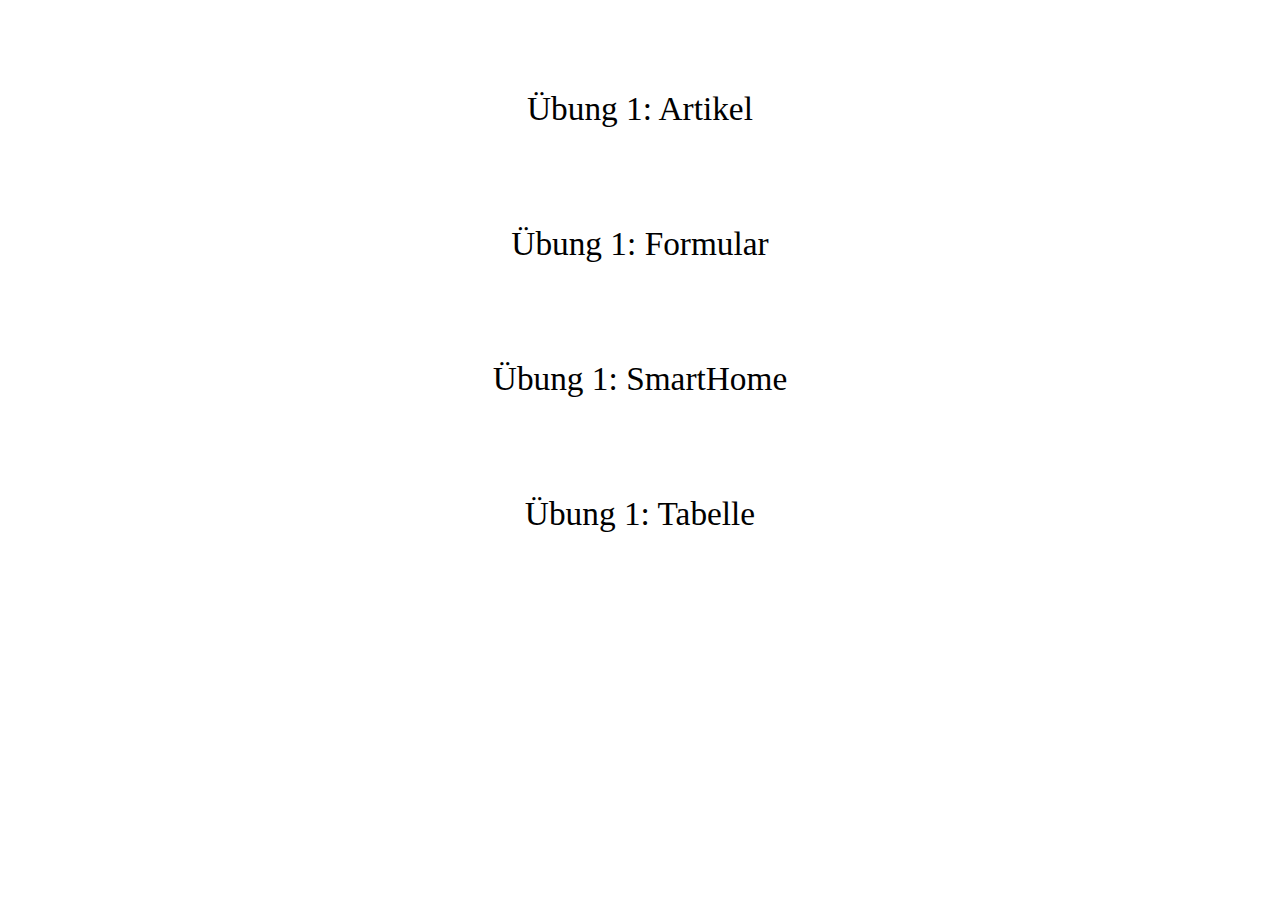
<file: FHTW_uebung_1_scheiber/index.html>
<!DOCTYPE html>
<html lang="en">
  <head>
    <meta charset="UTF-8" />
    <meta name="viewport" content="width=device-width, initial-scale=1.0" />
    <title>Übersicht Ü1 &copy; Thomas Scheiber</title>
    <link rel="icon" type="image/svg+xml" href="./favicon.svg" />
    <link rel="icon" type="image/png" href="./favicon.png" />
    <style>
      div {
        width: 100%;
      }
      .container {
        display: flex;
        flex-wrap: wrap;
        width: 100%;
        height: 60vh;
        margin: auto;
      }
      body {
        width: 1000px;
        padding: 40px;
        margin: 50px auto 0 auto;
      }

      a {
        font-size: 25pt;
        width: 100%;
        display: flex;
        color: black;
        text-decoration: none;
        justify-content: center;
      }
    </style>
  </head>
  <body>
    <div class="container">
      <div><a href="./uebung1_artikel.html">Übung 1: Artikel</a></div>
      <div><a href="./uebung1_formular.html">Übung 1: Formular</a></div>
      <div><a href="./uebung1_smarthome.html">Übung 1: SmartHome</a></div>
      <div><a href="./uebung1_tabelle.html">Übung 1: Tabelle</a></div>
    </div>
  </body>
</html>
</file>
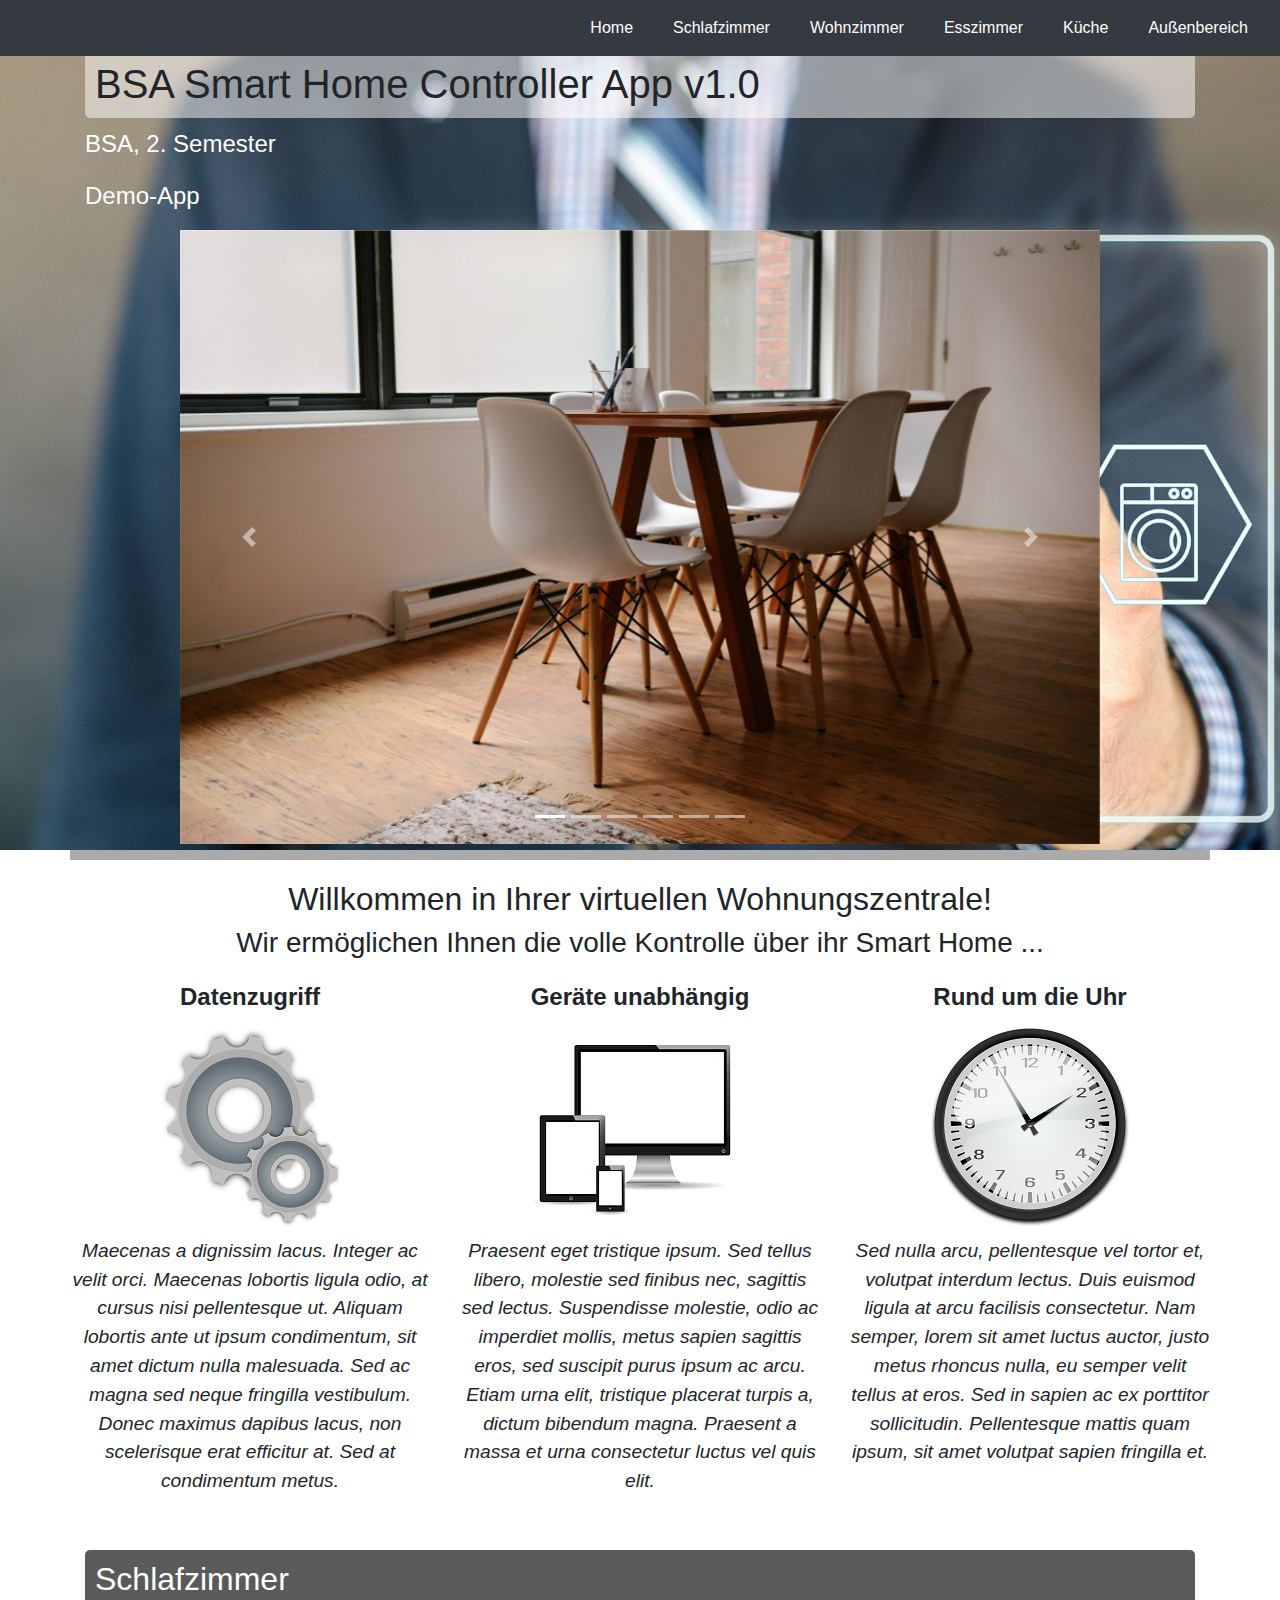
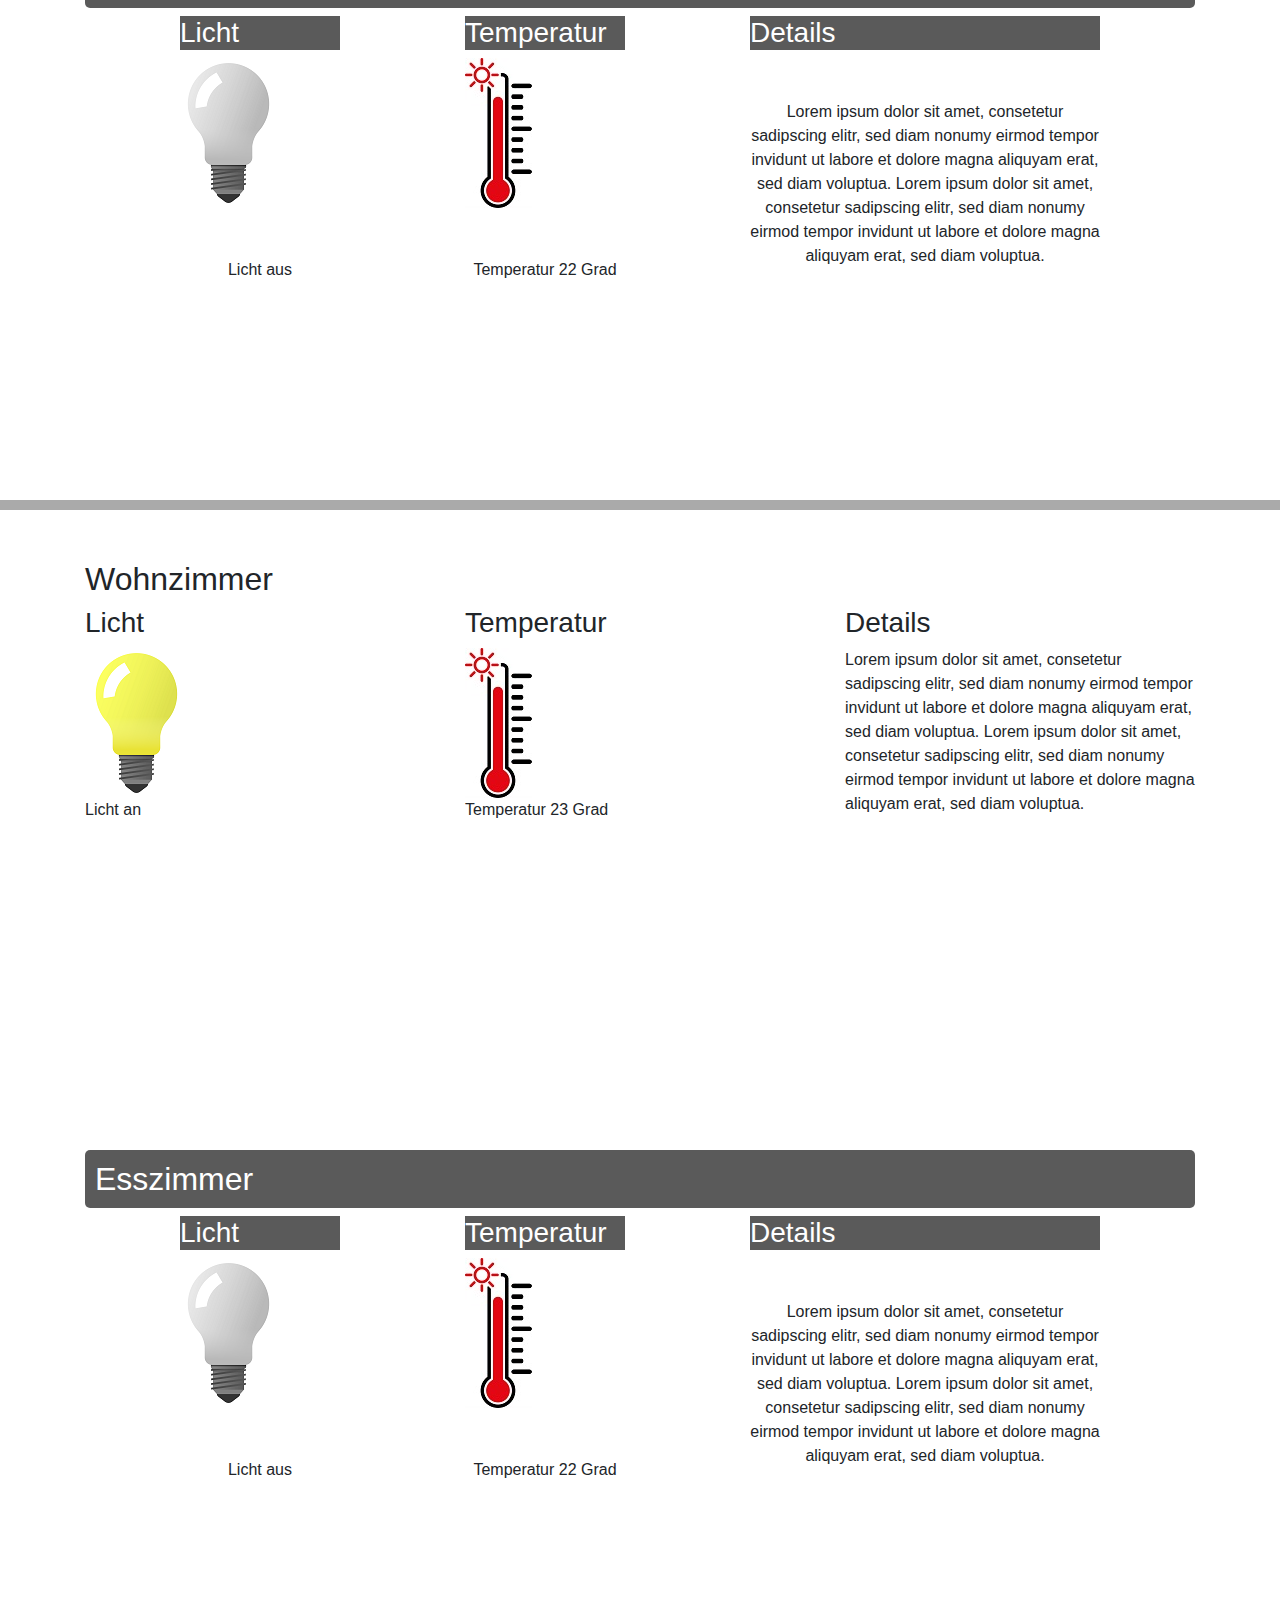
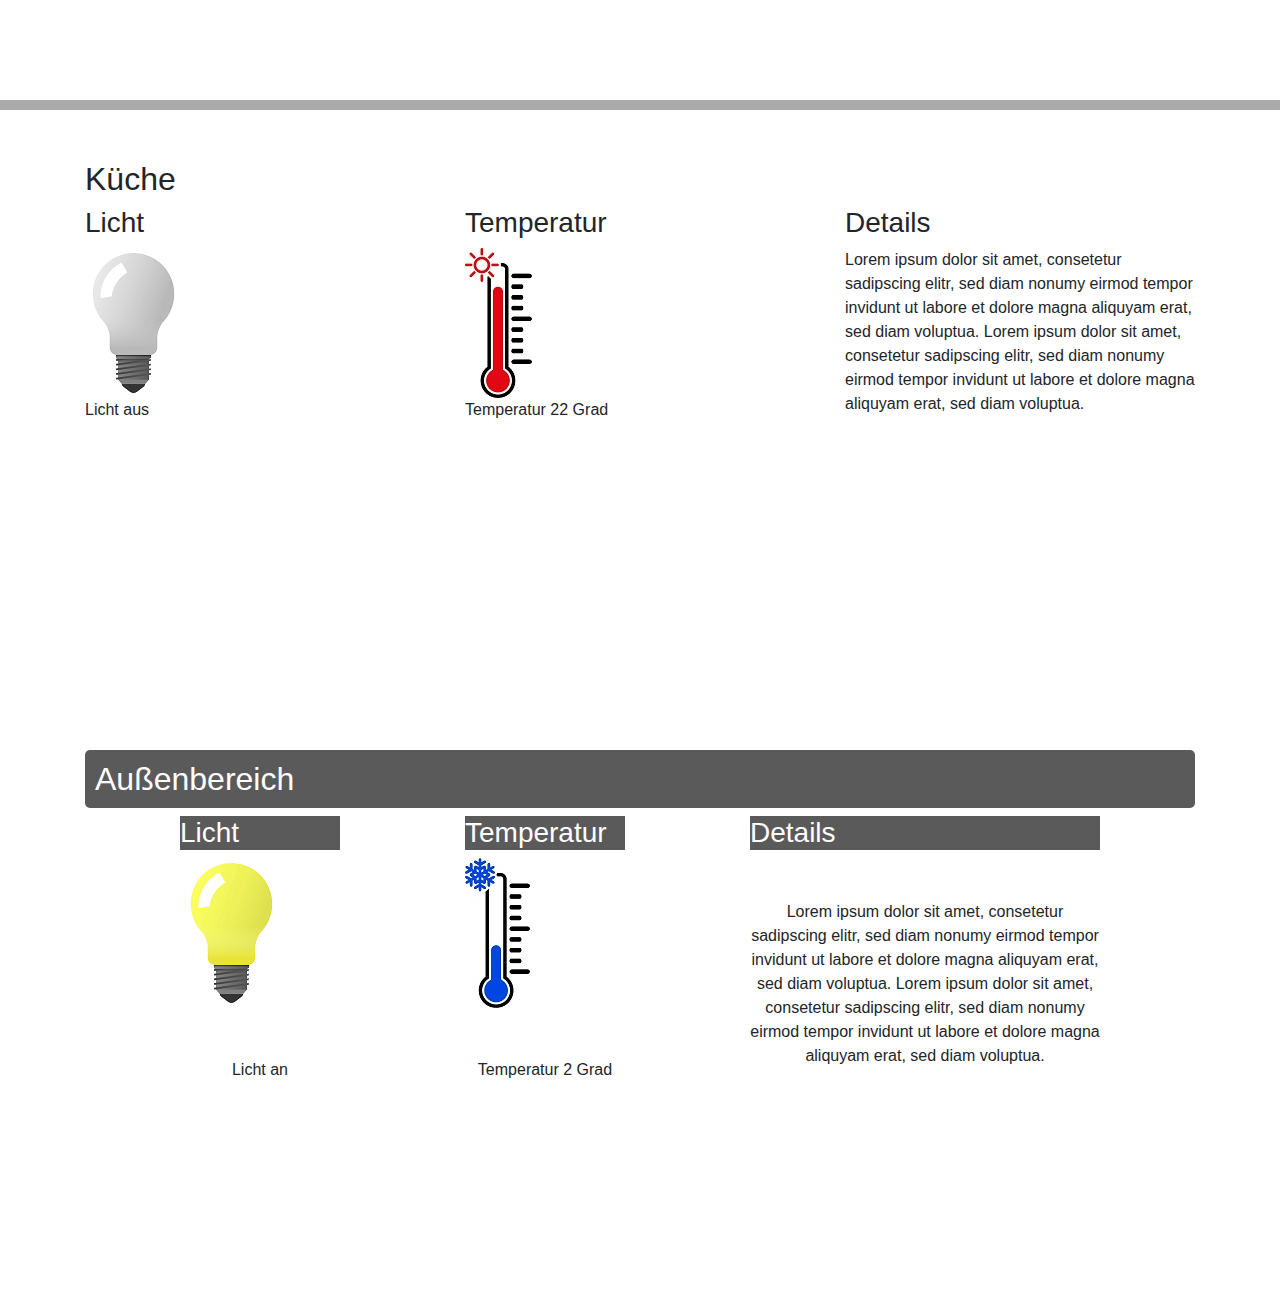
<file: FHTW_uebung_2_scheiber/index.html>
<!DOCTYPE html>
<html lang="zxx">
  <head>
    <!-- Required meta tags -->
    <meta charset="utf-8" />
    <meta
      name="viewport"
      content="width=device-width, initial-scale=1, shrink-to-fit=no"
    />
    <!-- Bootstrap CSS -->
    <link
      rel="stylesheet"
      href="https://stackpath.bootstrapcdn.com/bootstrap/4.4.1/css/bootstrap.min.css"
    />
    <link rel="stylesheet" type="text/css" href="css/style.css" />
    <link rel="icon" type="image/svg+xml" href="./favicon.svg" />
    <link rel="icon" type="image/png" href="./favicon.png" />
    <title>Smart Home Steuerung</title>
    <!-- Optional JavaScript -->
    <!-- jQuery first, then Popper.js, then Bootstrap JS -->
    <script src="https://code.jquery.com/jquery-3.4.1.slim.min.js"></script>
    <script src="https://cdn.jsdelivr.net/npm/popper.js@1.16.0/dist/umd/popper.min.js"></script>
    <script src="https://stackpath.bootstrapcdn.com/bootstrap/4.4.1/js/bootstrap.min.js"></script>
    <script>
      $(function () {
        $('[data-toggle="popover"]').popover();
      });
    </script>
  </head>
  <body data-spy="scroll" data-target="#navigation">
    <div id="home">
      <nav id="navigation" class="nav-pills bg-dark fixed-top">
        <ul class="nav navbar justify-content-end">
          <li class="nav-item">
            <a class="nav-link ml-md-2 text-white" href="#home">Home</a>
          </li>
          <li class="nav-item">
            <a class="nav-link ml-md-2 text-white" href="#schlafzimmer"
              >Schlafzimmer</a
            >
          </li>
          <li class="nav nav-item">
            <a class="nav-link ml-md-2 text-white" href="#wohnzimmer"
              >Wohnzimmer</a
            >
          </li>
          <li class="nav nav-item">
            <a class="nav-link ml-md-2 text-white" href="#esszimmer"
              >Esszimmer</a
            >
          </li>
          <li class="nav nav-item">
            <a class="nav-link ml-md-2 text-white" href="#kueche">Küche</a>
          </li>
          <li class="nav nav-item">
            <a class="nav-link ml-md-2 text-white" href="#aussenbereich"
              >Außenbereich</a
            >
          </li>
        </ul>
      </nav>
      <header>
        <div class="container">
          <h1>BSA Smart Home Controller App v1.0</h1>
          <p>BSA, 2. Semester</p>
          <p>Demo-App</p>
          <div class="row">
            <div
              class="col-lg-10 offset-lg-1 col-md-10 offset-md-1 col-sm-12 col-xs-12"
            >
              <div id="galerie" class="carousel slide" data-ride="carousel">
                <ol class="carousel-indicators">
                  <li
                    data-target="#galerie"
                    data-slide-to="0"
                    class="active"
                  ></li>
                  <li data-target="#galerie" data-slide-to="1"></li>
                  <li data-target="#galerie" data-slide-to="2"></li>
                  <li data-target="#galerie" data-slide-to="3"></li>
                  <li data-target="#galerie" data-slide-to="4"></li>
                  <li data-target="#galerie" data-slide-to="5"></li>
                </ol>
                <div class="carousel-inner">
                  <div class="carousel-item active">
                    <img
                      class="d-block w-100"
                      src="img/esszimmer.jpg"
                      alt="Esszimmer"
                    />
                  </div>
                  <div class="carousel-item">
                    <img
                      class="d-block w-100"
                      src="img/küche.jpg"
                      alt="Küche"
                    />
                  </div>
                  <div class="carousel-item">
                    <img
                      class="d-block w-100"
                      src="img/aussen.jpg"
                      alt="Aussenbereich"
                    />
                  </div>
                  <div class="carousel-item">
                    <img
                      class="d-block w-100"
                      src="img/smart_home_grafik.jpg"
                      alt="Smart-Home-Grafik"
                    />
                  </div>
                  <div class="carousel-item">
                    <img
                      class="d-block w-100"
                      src="img/wohnzimmer.jpg"
                      alt="Wohnzimmer"
                    />
                  </div>
                  <div class="carousel-item">
                    <img
                      class="d-block w-100"
                      src="img/schlafzimmer.jpg"
                      alt="Katze im Bett"
                    />
                  </div>
                </div>
                <a
                  class="carousel-control-prev"
                  href="#galerie"
                  role="button"
                  data-slide="prev"
                >
                  <span
                    class="carousel-control-prev-icon"
                    aria-hidden="true"
                  ></span>
                  <span class="sr-only">Previous</span>
                </a>
                <a
                  class="carousel-control-next"
                  href="#galerie"
                  role="button"
                  data-slide="next"
                >
                  <span
                    class="carousel-control-next-icon"
                    aria-hidden="true"
                  ></span>
                  <span class="sr-only">Next</span>
                </a>
              </div>
            </div>
          </div>
        </div>
      </header>
    </div>
    <main>
      <section class="container" id="welcome">
        <div class="row">
          <div class="col-lg-12 col-md-12 col-sm-12 col-xs-12">
            <h2>Willkommen in Ihrer virtuellen Wohnungszentrale!</h2>
            <h3>
              Wir ermöglichen Ihnen die volle Kontrolle über ihr Smart Home ...
            </h3>
          </div>
          <div class="col-lg-4 col-md-4 col-sm-6 col-xs-12">
            <h4>Datenzugriff</h4>
            <img
              src="img/einstellungen.png"
              alt="Zahnräder"
              data-container="body"
              data-toggle="popover"
              data-placement="left"
              data-content="Hallo, ich bin ein Popover!"
            />
            <p>
              Maecenas a dignissim lacus. Integer ac velit orci. Maecenas
              lobortis ligula odio, at cursus nisi pellentesque ut. Aliquam
              lobortis ante ut ipsum condimentum, sit amet dictum nulla
              malesuada. Sed ac magna sed neque fringilla vestibulum. Donec
              maximus dapibus lacus, non scelerisque erat efficitur at. Sed at
              condimentum metus.
            </p>
          </div>
          <div class="col-lg-4 col-md-4 col-sm-6 col-xs-12">
            <h4>Geräte unabhängig</h4>
            <img
              src="img/pc_tablet_smartphone.jpg"
              alt="Geräte"
              data-container="body"
              data-toggle="popover"
              data-placement="top"
              data-content="Hallo, ich bin noch ein Popover!"
            />
            <p>
              Praesent eget tristique ipsum. Sed tellus libero, molestie sed
              finibus nec, sagittis sed lectus. Suspendisse molestie, odio ac
              imperdiet mollis, metus sapien sagittis eros, sed suscipit purus
              ipsum ac arcu. Etiam urna elit, tristique placerat turpis a,
              dictum bibendum magna. Praesent a massa et urna consectetur luctus
              vel quis elit.
            </p>
          </div>
          <div class="col-lg-4 col-md-4 col-sm-6 col-xs-12">
            <h4>Rund um die Uhr</h4>
            <img
              src="img/clock.png"
              alt="Uhr"
              data-container="body"
              data-toggle="popover"
              data-placement="right"
              data-content="Hallo, ich bin das letzte Popover!"
            />
            <p>
              Sed nulla arcu, pellentesque vel tortor et, volutpat interdum
              lectus. Duis euismod ligula at arcu facilisis consectetur. Nam
              semper, lorem sit amet luctus auctor, justo metus rhoncus nulla,
              eu semper velit tellus at eros. Sed in sapien ac ex porttitor
              sollicitudin. Pellentesque mattis quam ipsum, sit amet volutpat
              sapien fringilla et.
            </p>
          </div>
        </div>
      </section>
      <section id="schlafzimmer">
        <div class="container">
          <h2>Schlafzimmer</h2>
          <div class="row">
            <div
              class="col-lg-2 offset-md-1 col-md-2 offset-md-1 col-sm-6 col-xs-12"
            >
              <h3>Licht</h3>
              <img src="img/light_off.png" alt="Licht aus" />
              <p>Licht aus</p>
            </div>
            <div
              class="col-lg-2 offset-md-1 col-md-2 offset-md-1 col-sm-6 col-xs-12"
            >
              <h3>Temperatur</h3>
              <img src="img/temp_high.jpg" alt="Temperatur hoch" />
              <p>Temperatur 22 Grad</p>
            </div>
            <div
              class="col-lg-4 offset-lg-1 col-md-4 offset-md-1 col-sm-6 col-xs-12"
            >
              <h3>Details</h3>
              <p>
                Lorem ipsum dolor sit amet, consetetur sadipscing elitr, sed
                diam nonumy eirmod tempor invidunt ut labore et dolore magna
                aliquyam erat, sed diam voluptua. Lorem ipsum dolor sit amet,
                consetetur sadipscing elitr, sed diam nonumy eirmod tempor
                invidunt ut labore et dolore magna aliquyam erat, sed diam
                voluptua.
              </p>
            </div>
          </div>
        </div>
      </section>
      <section id="wohnzimmer">
        <div class="container">
          <h2>Wohnzimmer</h2>
          <div class="row">
            <div class="col-lg-4 col-md-4 col-sm-6 col-xs-12">
              <h3>Licht</h3>
              <img src="img/light_on.png" alt="Licht an" />
              <p>Licht an</p>
            </div>
            <div class="col-lg-4 col-md-4 col-sm-6 col-xs-12">
              <h3>Temperatur</h3>
              <img src="img/temp_high.jpg" alt="Temperatur hoch" />
              <p>Temperatur 23 Grad</p>
            </div>
            <div class="col-lg-4 col-md-4 col-sm-6 col-xs-12">
              <h3>Details</h3>
              <p>
                Lorem ipsum dolor sit amet, consetetur sadipscing elitr, sed
                diam nonumy eirmod tempor invidunt ut labore et dolore magna
                aliquyam erat, sed diam voluptua. Lorem ipsum dolor sit amet,
                consetetur sadipscing elitr, sed diam nonumy eirmod tempor
                invidunt ut labore et dolore magna aliquyam erat, sed diam
                voluptua.
              </p>
            </div>
          </div>
        </div>
      </section>
      <section id="esszimmer">
        <div class="container">
          <h2>Esszimmer</h2>
          <div class="row">
            <div
              class="col-lg-2 offset-md-1 col-md-2 offset-md-1 col-sm-6 col-xs-12"
            >
              <h3>Licht</h3>
              <img src="img/light_off.png" alt="Licht aus" />
              <p>Licht aus</p>
            </div>
            <div
              class="col-lg-2 offset-md-1 col-md-2 offset-md-1 col-sm-6 col-xs-12"
            >
              <h3>Temperatur</h3>
              <img src="img/temp_high.jpg" alt="Temperatur hoch" />
              <p>Temperatur 22 Grad</p>
            </div>
            <div
              class="col-lg-4 offset-lg-1 col-md-4 offset-md-1 col-sm-6 col-xs-12"
            >
              <h3>Details</h3>
              <p>
                Lorem ipsum dolor sit amet, consetetur sadipscing elitr, sed
                diam nonumy eirmod tempor invidunt ut labore et dolore magna
                aliquyam erat, sed diam voluptua. Lorem ipsum dolor sit amet,
                consetetur sadipscing elitr, sed diam nonumy eirmod tempor
                invidunt ut labore et dolore magna aliquyam erat, sed diam
                voluptua.
              </p>
            </div>
          </div>
        </div>
      </section>
      <section id="kueche">
        <div class="container">
          <h2>Küche</h2>
          <div class="row">
            <div class="col-lg-4 col-md-4 col-sm-6 col-xs-12">
              <h3>Licht</h3>
              <img src="img/light_off.png" alt="Licht aus" />
              <p>Licht aus</p>
            </div>
            <div class="col-lg-4 col-md-4 col-sm-6 col-xs-12">
              <h3>Temperatur</h3>
              <img src="img/temp_high.jpg" alt="Temperatur hoch" />
              <p>Temperatur 22 Grad</p>
            </div>
            <div class="col-lg-4 col-md-4 col-sm-6 col-xs-12">
              <h3>Details</h3>
              <p>
                Lorem ipsum dolor sit amet, consetetur sadipscing elitr, sed
                diam nonumy eirmod tempor invidunt ut labore et dolore magna
                aliquyam erat, sed diam voluptua. Lorem ipsum dolor sit amet,
                consetetur sadipscing elitr, sed diam nonumy eirmod tempor
                invidunt ut labore et dolore magna aliquyam erat, sed diam
                voluptua.
              </p>
            </div>
          </div>
        </div>
      </section>
      <section id="aussenbereich">
        <div class="container">
          <h2>Außenbereich</h2>
          <div class="row">
            <div
              class="col-lg-2 offset-md-1 col-md-2 offset-md-1 col-sm-6 col-xs-12"
            >
              <h3>Licht</h3>
              <img src="img/light_on.png" alt="Licht an" />
              <p>Licht an</p>
            </div>
            <div
              class="col-lg-2 offset-md-1 col-md-2 offset-md-1 col-sm-6 col-xs-12"
            >
              <h3>Temperatur</h3>
              <img src="img/temp_low.jpg" alt="Temperatur niedrig" />
              <p>Temperatur 2 Grad</p>
            </div>
            <div
              class="col-lg-4 offset-lg-1 col-md-4 offset-md-1 col-sm-6 col-xs-12"
            >
              <h3>Details</h3>
              <p>
                Lorem ipsum dolor sit amet, consetetur sadipscing elitr, sed
                diam nonumy eirmod tempor invidunt ut labore et dolore magna
                aliquyam erat, sed diam voluptua. Lorem ipsum dolor sit amet,
                consetetur sadipscing elitr, sed diam nonumy eirmod tempor
                invidunt ut labore et dolore magna aliquyam erat, sed diam
                voluptua.
              </p>
            </div>
          </div>
        </div>
      </section>
    </main>
    <footer></footer>
  </body>
</html>
</file>
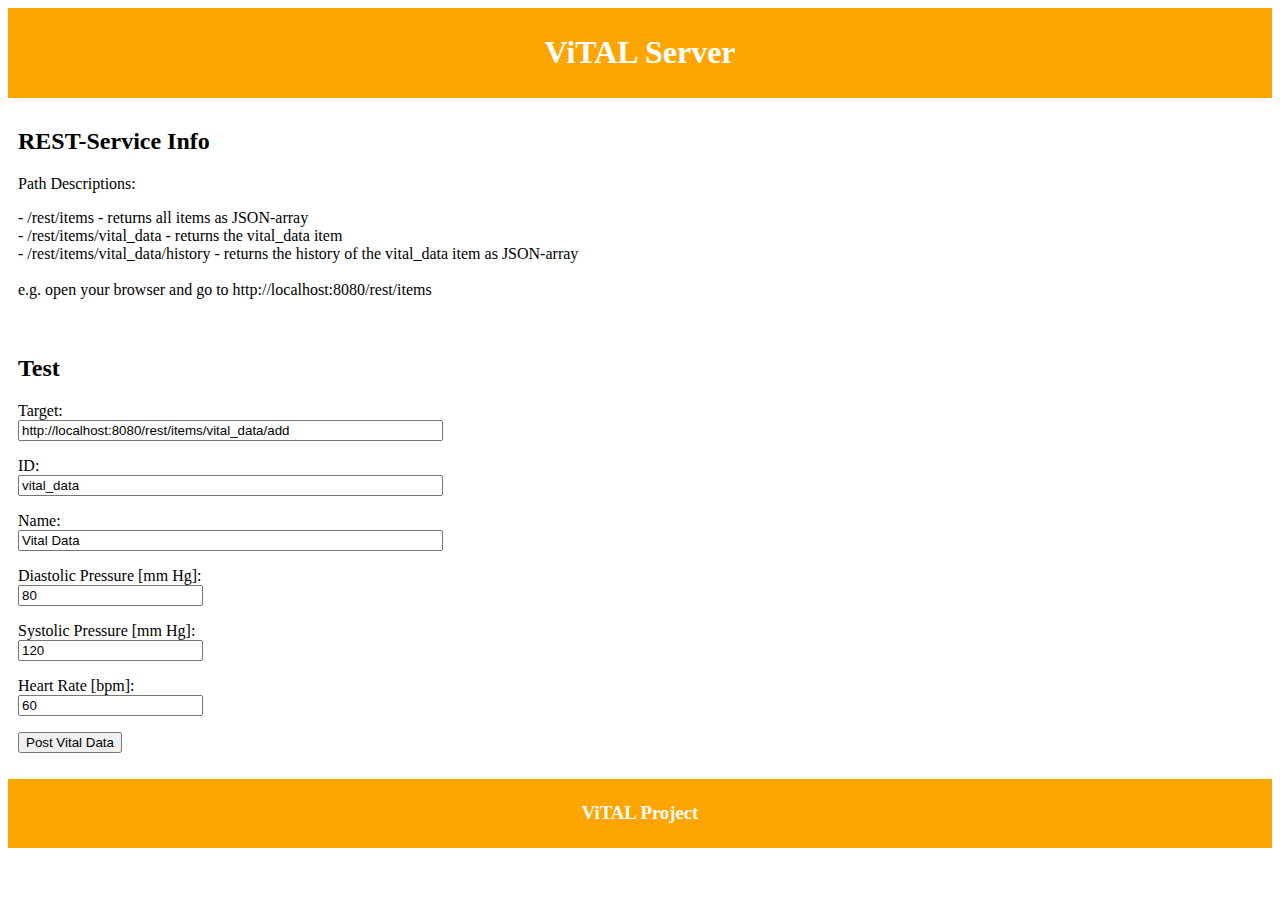
<file: FHTW_uebung_5_scheiber/ViTAL_Server/ViTAL_Server_1.7/index.html>
<!DOCTYPE html>
<html>
<head>
<title>Web-Interface ViTAL Server</title>

<link type="text/css" href="base.css" rel="stylesheet" />

<script language="javascript" type="text/javascript" src="vital.js"></script>

</head>

<body>
	
	<header>
		<h1>ViTAL Server</h1>
	</header>
	<section>
		<h2>REST-Service Info</h2>
		Path Descriptions:<p>
    	- /rest/items - returns all items as JSON-array<br>
    	- /rest/items/vital_data - returns the vital_data item<br>
    	- /rest/items/vital_data/history - returns the history of the vital_data item as JSON-array<br><br>
    	
    	e.g. open your browser and go to http://localhost:8080/rest/items
	</section>
	<section>
		<h2>Test</h2>
		<form>
			Target: <br><input type="url" id="target" name="target" size=50 value="http://localhost:8080/rest/items/vital_data/add"><p>
			ID: <br><input type="text" id="itemID" name="itemID" size=50 value="vital_data"><p>
			Name: <br><input type="text" id="itemName" name="itemName" size=50 value="Vital Data"><p>
			Diastolic Pressure [mm Hg]: <br><input type="number" id="diastolic" name="diastolic" value=80><p>
			Systolic Pressure [mm Hg]: <br><input type="number" id="systolic" name="systolic" value=120><p>
			Heart Rate [bpm]: <br><input type="number" id="heartRate" name="heartRate" value=60><p>
			<input type="button" value="Post Vital Data" onclick="postData();"><p>
		</form>
	</section>		
	<footer><h3>ViTAL Project</h3></footer>
</body>
</html>
</file>
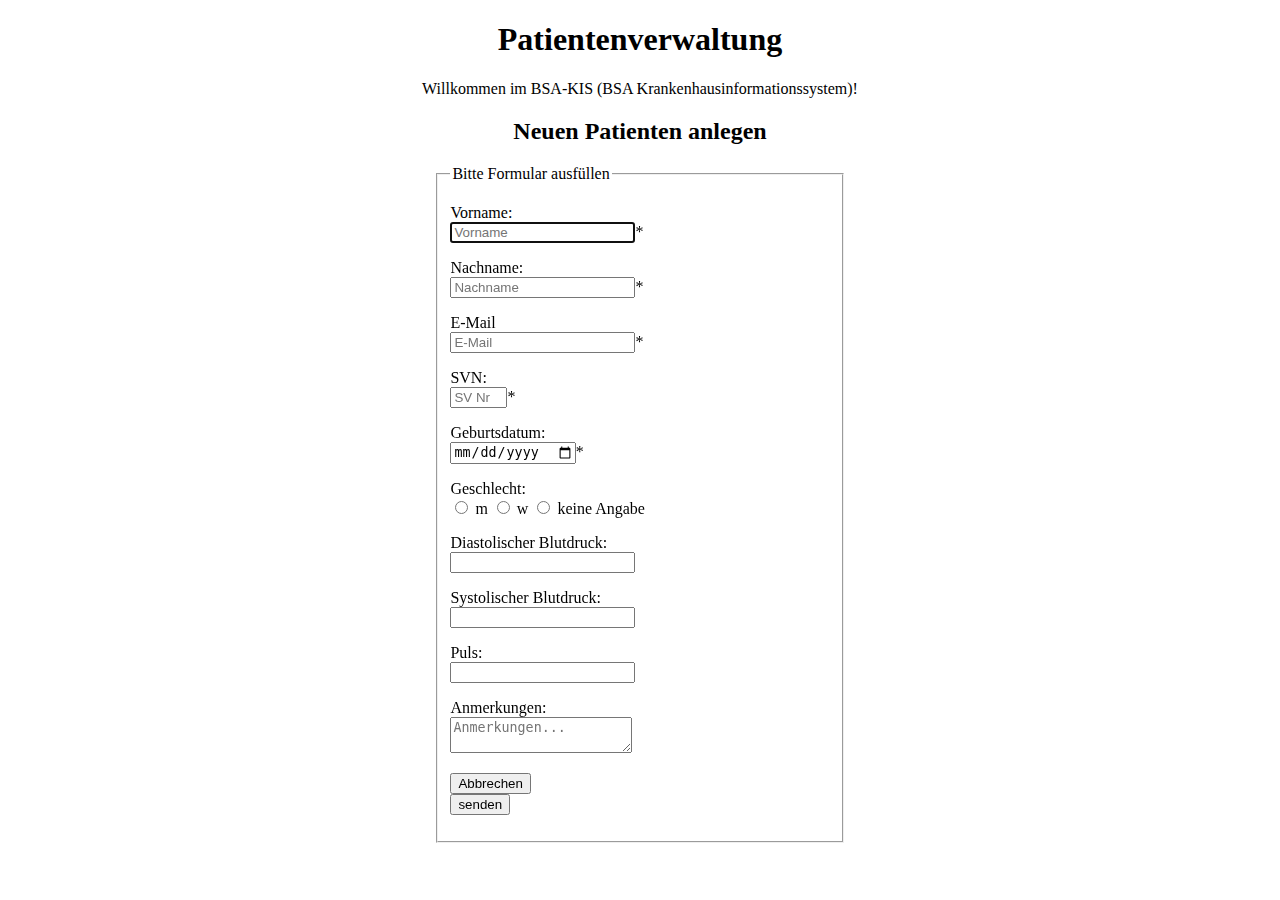
<file: FHTW_uebung_1_scheiber/uebung1_formular.html>
<!DOCTYPE html>
<html lang="de">
<head>
	<title>Thomas Scheiber</title>
	<meta charset="utf-8">
</head>
<body style="text-align: center;">
	<form action="mailto:sa19b025@technikum-wien.at" method="post" style="margin: 0px auto 0px auto;">
		<h1>Patientenverwaltung</h1>
		<p>Willkommen im BSA-KIS (BSA Krankenhausinformationssystem)!</p>
		<h2>Neuen Patienten anlegen</h2>
		<fieldset style="width:30%; margin: 0px auto 0px auto; text-align: left;">
			<LEGEND>Bitte Formular ausfüllen</LEGEND>
				<p>
					<label for="vorname">Vorname:</label><br />
					<input type="text" name="vn" id="vorname" placeholder="Vorname" autofocus="autofocus" maxlength="40" required="required" />*<br />
				</p>
				<p>
					<label for="nachname">Nachname:</label><br />
					<input type="text" name="nn" id="nachname" placeholder="Nachname" maxlength="40" required="required" />*<br />
				</p>
				<p>
					<label for="email">E-Mail</label><br />
					<input type="email" name="email" id="email" placeholder="E-Mail" maxlength="40" required="required" />*<br />
				</p>
				<p>
					<label for="svn">SVN:</label><br />
					<input type="text" id="svn" name="svn" size="4" placeholder="SV Nr" maxlength="40" required="required" />*<br />
				</p>
				<p>
					<label for="gebdat">Geburtsdatum:</label><br />
					<input type="date" name="gebdat" id="gebdat" required="required" />*<br />
				</p>
				<p>
					<label for="m">Geschlecht:</label><br />
					<input type="radio" name="geschlecht" id="m" value="m"> m 
					  <input type="radio" name="geschlecht" id="w" value="w"> w 
					  <input type="radio" name="geschlecht" id="ka" value="ka"> keine Angabe<br />
				</p>
				<p>
					<label for="diabd">Diastolischer Blutdruck:</label><br />
					<input type="number" name="diabd" id="diabd" /><br />
				</p>
				<p>
					<label for="sysbd">Systolischer Blutdruck:</label><br />
					<input type="number" name="sysbd" id="sysbd" /><br />
				</p>
				<p>
					<label for="puls">Puls:</label><br />
					<input type="number" name="puls" id="puls" /><br />
				</p>
				<p>
					<label for="anmerkungen">Anmerkungen:</label><br />
					<textarea name="anmerkungen" id="anmerkungen" placeholder="Anmerkungen..."></textarea><br />
				</p>
				<p>
					<input type="reset" name="abbrechen" id="abbrechen" value="Abbrechen" /><br />
					<input type="submit" name="Senden" id="senden" value="senden" /><br />
				</p>
		</fieldset>
	</form>
</body>
</html>
</file>
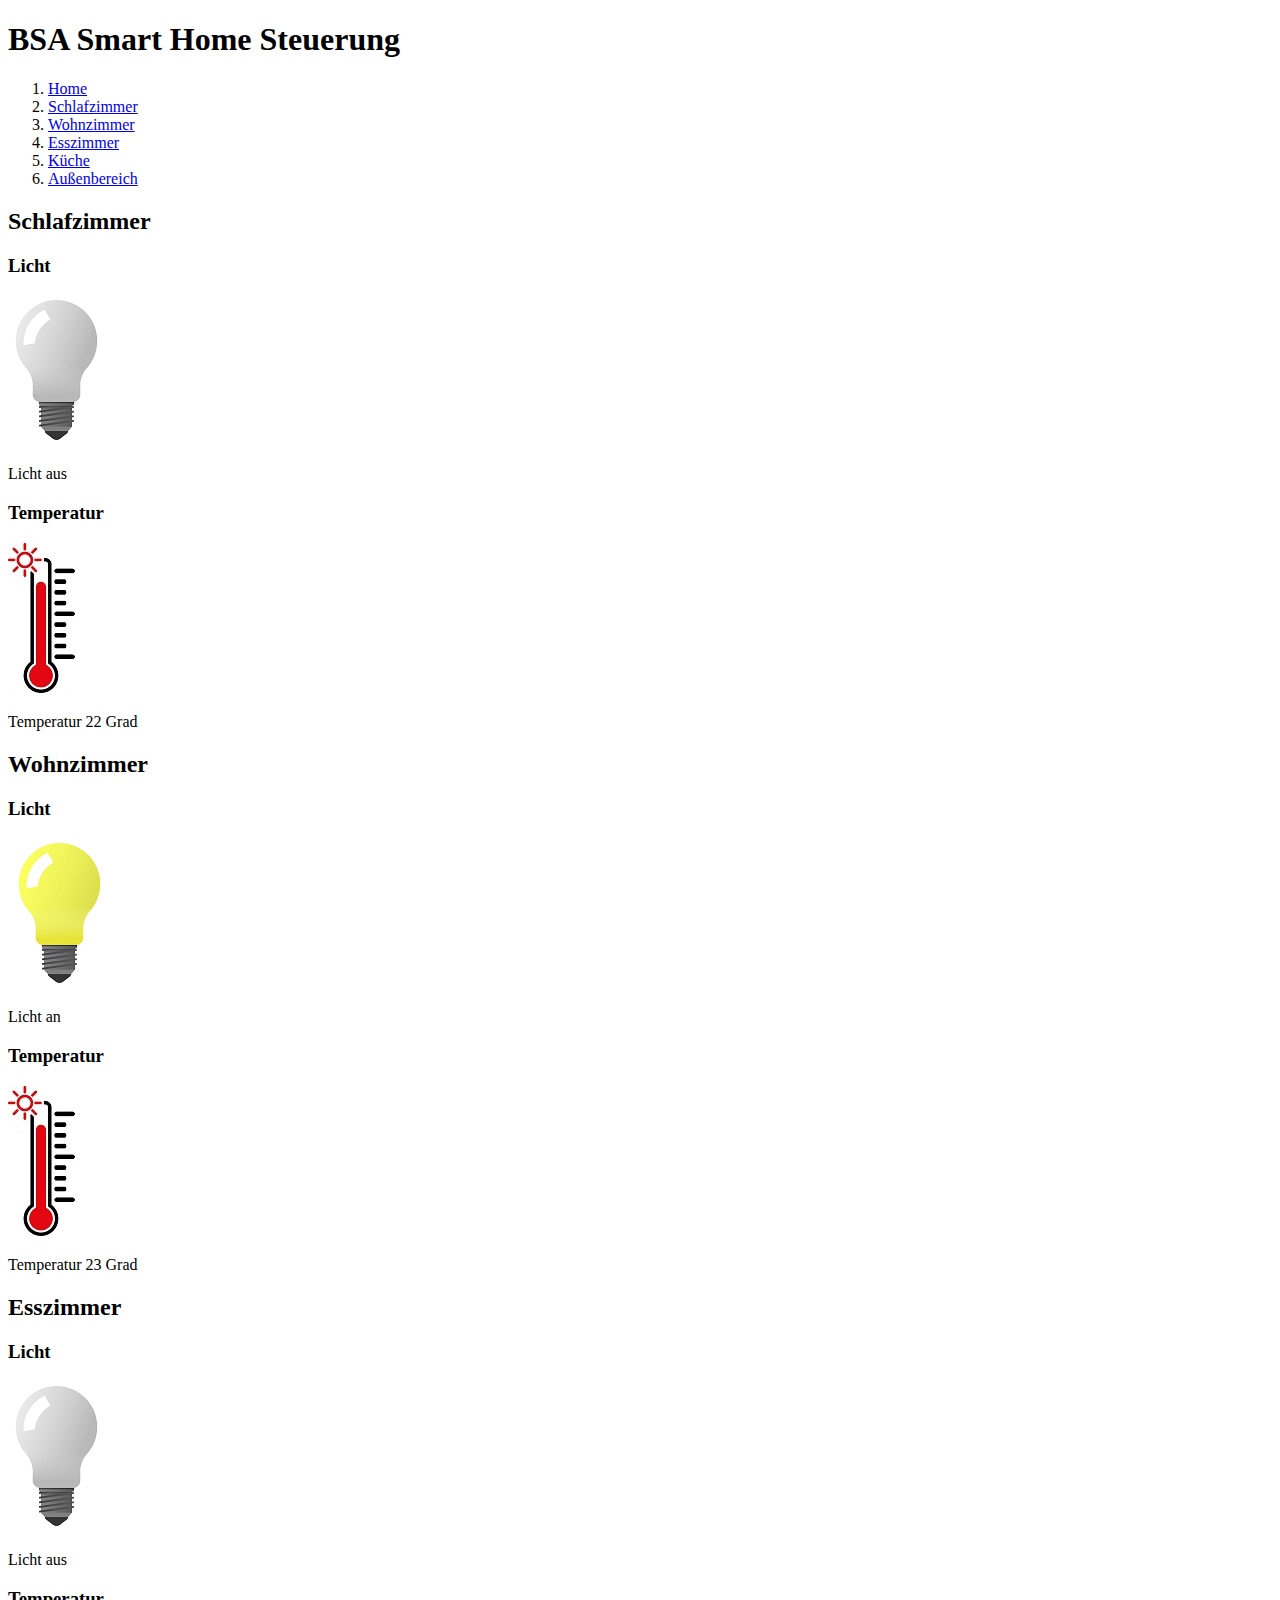
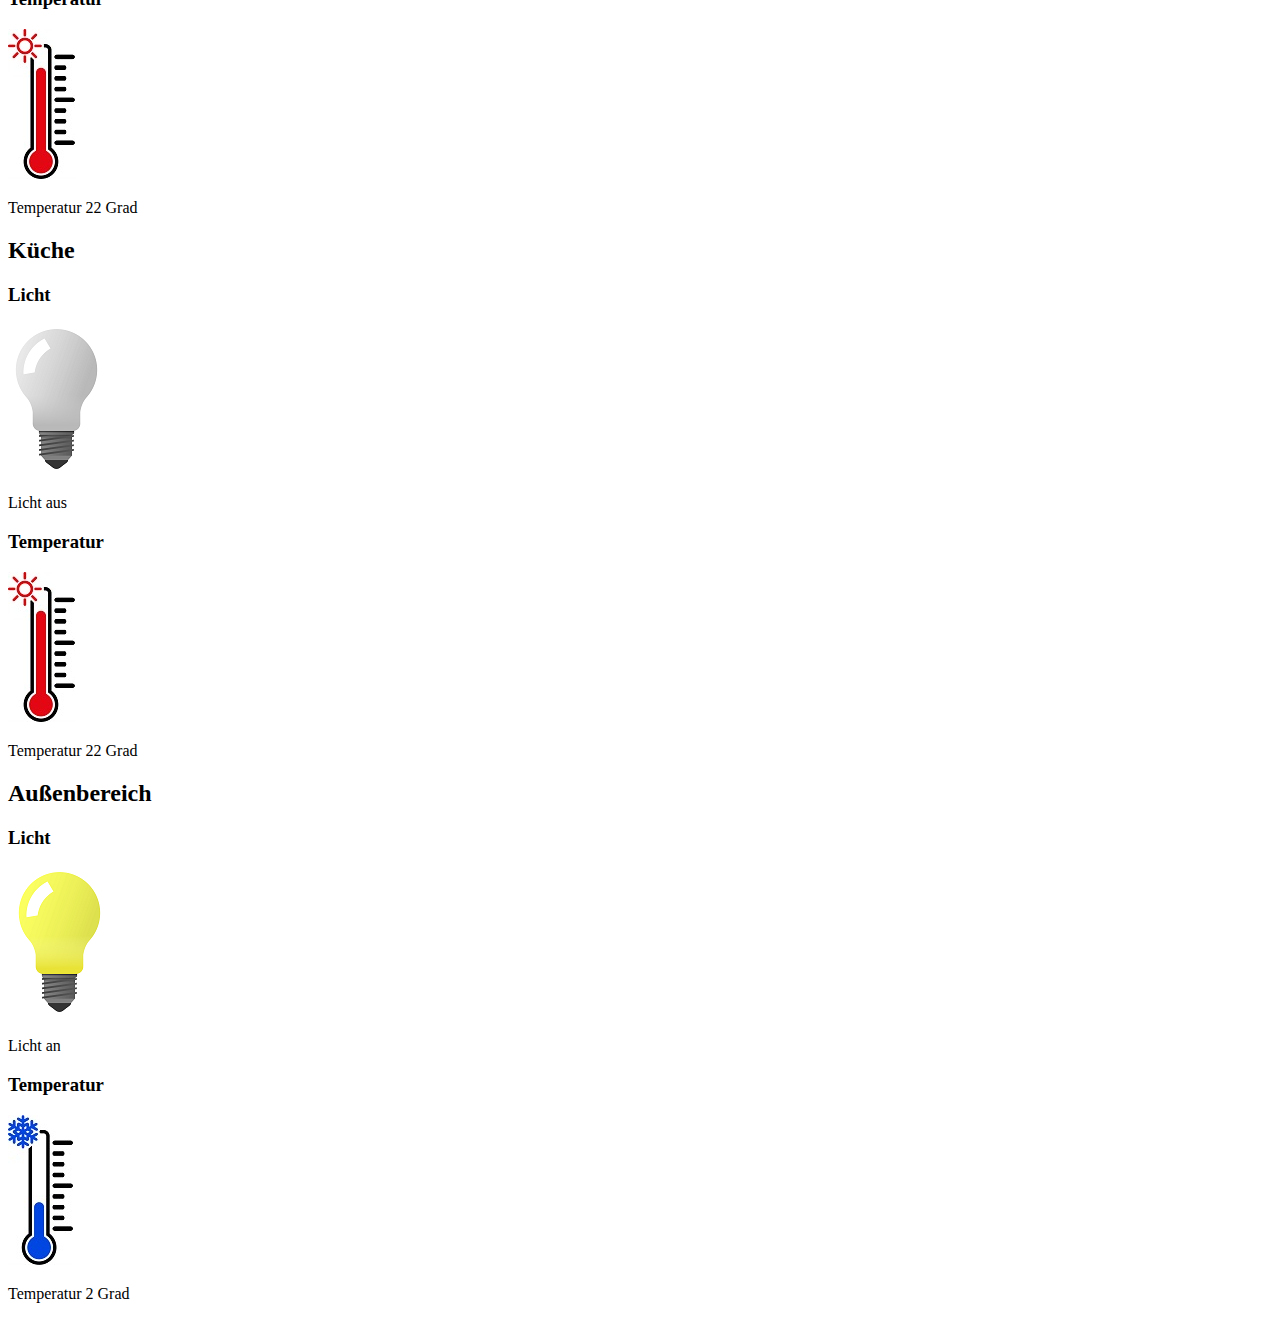
<file: FHTW_uebung_1_scheiber/uebung1_smarthome.html>
<!DOCTYPE html>
<html lang="de">
<head>
	<title>Smart Home Steuerung</title>
	<meta charset="utf-8">
</head>
<body>
	<header>
		<h1>BSA Smart Home Steuerung</h1>
	</header>
	<nav>
		<ol>
		  <li><a href="#home">Home</a></li>
		  <li><a href="#schlafzimmer">Schlafzimmer</a></li>
		  <li><a href="#wohnzimmer">Wohnzimmer</a></li>
		  <li><a href="#esszimmer">Esszimmer</a></li>
		  <li><a href="#kueche">Küche</a></li>
		  <li><a href="#aussenbereich">Außenbereich</a></li>
		</ol>
	</nav>
	<main>
		<section id="schlafzimmer">
			<h2>Schlafzimmer</h2>
			<div>
				<h3>Licht</h3>
				<img src="img/light_off.png" alt="Licht aus" />
				<p>Licht aus</p>
			</div>
			<div>
				<h3>Temperatur</h3>
				<img src="img/temp_high.jpg" alt="Temperatur hoch" />
				<p>Temperatur 22 Grad</p>
			</div>
		</section>
		<section id="wohnzimmer">
			<h2>Wohnzimmer</h2>
			<div>
				<h3>Licht</h3>
				<img src="img/light_on.png" alt="Licht an" />
				<p>Licht an</p>
			</div>
			<div>
				<h3>Temperatur</h3>
				<img src="img/temp_high.jpg" alt="Temperatur hoch" />
				<p>Temperatur 23 Grad</p>
			</div>
		</section>
		<section id="esszimmer">
			<h2>Esszimmer</h2>
			<div>
				<h3>Licht</h3>
				<img src="img/light_off.png" alt="Licht aus" />
				<p>Licht aus</p>
			</div>
			<div>
				<h3>Temperatur</h3>
				<img src="img/temp_high.jpg" alt="Temperatur hoch" />
				<p>Temperatur 22 Grad</p>
			</div>
		</section>
		<section id="kueche">
			<h2>Küche</h2>
			<div>
				<h3>Licht</h3>
				<img src="img/light_off.png" alt="Licht aus" />
				<p>Licht aus</p>
			</div>
			<div>
				<h3>Temperatur</h3>
				<img src="img/temp_high.jpg" alt="Temperatur hoch" />
				<p>Temperatur 22 Grad</p>
			</div>
		</section>
		<section id="aussenbereich">
			<h2>Außenbereich</h2>
			<div>
				<h3>Licht</h3>
				<img src="img/light_on.png" alt="Licht an" />
				<p>Licht an</p>
			</div>
			<div>
				<h3>Temperatur</h3>
				<img src="img/temp_low.jpg" alt="Temperatur niedrig" />
				<p>Temperatur 2 Grad</p>
			</div>
		</section>
	</main>
	<footer></footer>
</body>
</html>
</file>
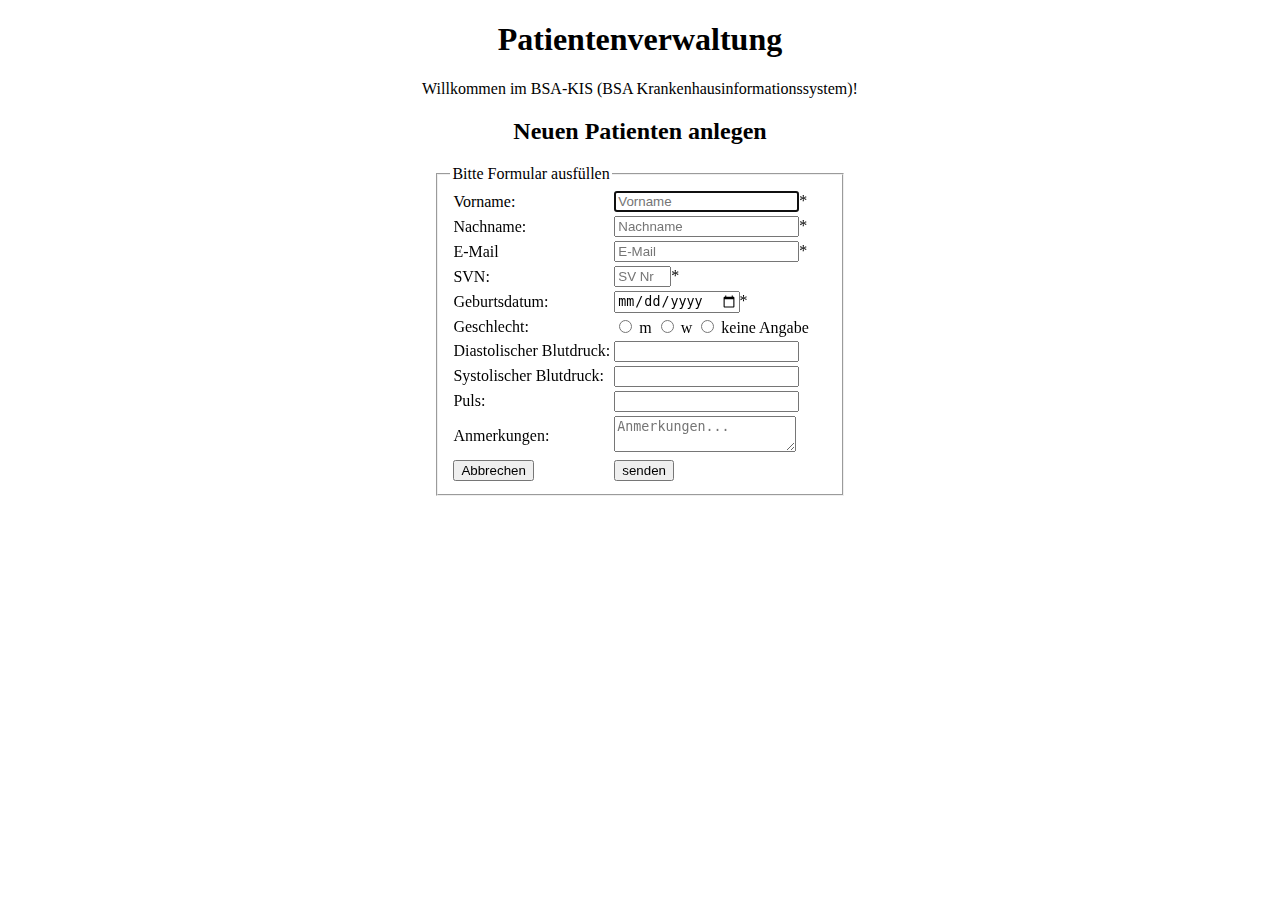
<file: FHTW_uebung_1_scheiber/uebung1_tabelle.html>
<!DOCTYPE html>
<html lang="de">
<head>
	<title>Thomas Scheiber</title>
	<meta charset="utf-8">
</head>
<body style="text-align: center;">
	<form action="mailto:sa19b025@technikum-wien.at" method="post" style="margin: 0px auto 0px auto;">
		<h1>Patientenverwaltung</h1>
		<p>Willkommen im BSA-KIS (BSA Krankenhausinformationssystem)!</p>
		<h2>Neuen Patienten anlegen</h2>
		<fieldset style="width:30%; margin: 0px auto 0px auto; text-align: left;">
			<LEGEND>Bitte Formular ausfüllen</LEGEND>
			<table>
				<tr>
					<td><label for="vorname">Vorname:</label></td>
					<td><input type="text" name="vn" id="vorname" placeholder="Vorname" autofocus="autofocus" maxlength="40" required="required" />*</td>
				</tr>
				<tr>
					<td><label for="nachname">Nachname:</label></td>
					<td><input type="text" name="nn" id="nachname" placeholder="Nachname" maxlength="40" required="required" />*</td>
				</tr>
				<tr>
					<td><label for="email">E-Mail</label></td>
					<td><input type="email" name="email" id="email" placeholder="E-Mail" maxlength="40" required="required" />*</td>
				</tr>
				<tr>
					<td><label for="svn">SVN:</label></td>
					<td><input type="text" id="svn" name="svn" size="4" placeholder="SV Nr" maxlength="40" required="required" />*</td>
				</tr>
				<tr>
					<td><label for="gebdat">Geburtsdatum:</label></td>
					<td><input type="date" name="gebdat" id="gebdat" required="required" />*</td>
				</tr>
				<tr>
					<td><label for="m">Geschlecht:</label></td>
					<td><input type="radio" name="geschlecht" id="m" value="m"> m 
					  <input type="radio" name="geschlecht" id="w" value="w"> w 
					  <input type="radio" name="geschlecht" id="ka" value="ka"> keine Angabe</td>
				</tr>
				<tr>
					<td><label for="diabd">Diastolischer Blutdruck:</label></td>
					<td><input type="number" name="diabd" id="diabd" /></td>
				</tr>
				<tr>
					<td><label for="sysbd">Systolischer Blutdruck:</label></td>
					<td><input type="number" name="sysbd" id="sysbd" /></td>
				</tr>
				<tr>
					<td><label for="puls">Puls:</label></td>
					<td><input type="number" name="puls" id="puls" /></td>
				</tr>
				<tr>
					<td><label for="anmerkungen">Anmerkungen:</label></td>
					<td><textarea name="anmerkungen" id="anmerkungen" placeholder="Anmerkungen..."></textarea></td>
				</tr>
				<tr>
					<td><input type="reset" name="abbrechen" id="abbrechen" value="Abbrechen" /></td>
					<td><input type="submit" name="Senden" id="senden" value="senden" /></td>
				</tr>
			</table>
		</fieldset>
	</form>
</body>
</html>
</file>
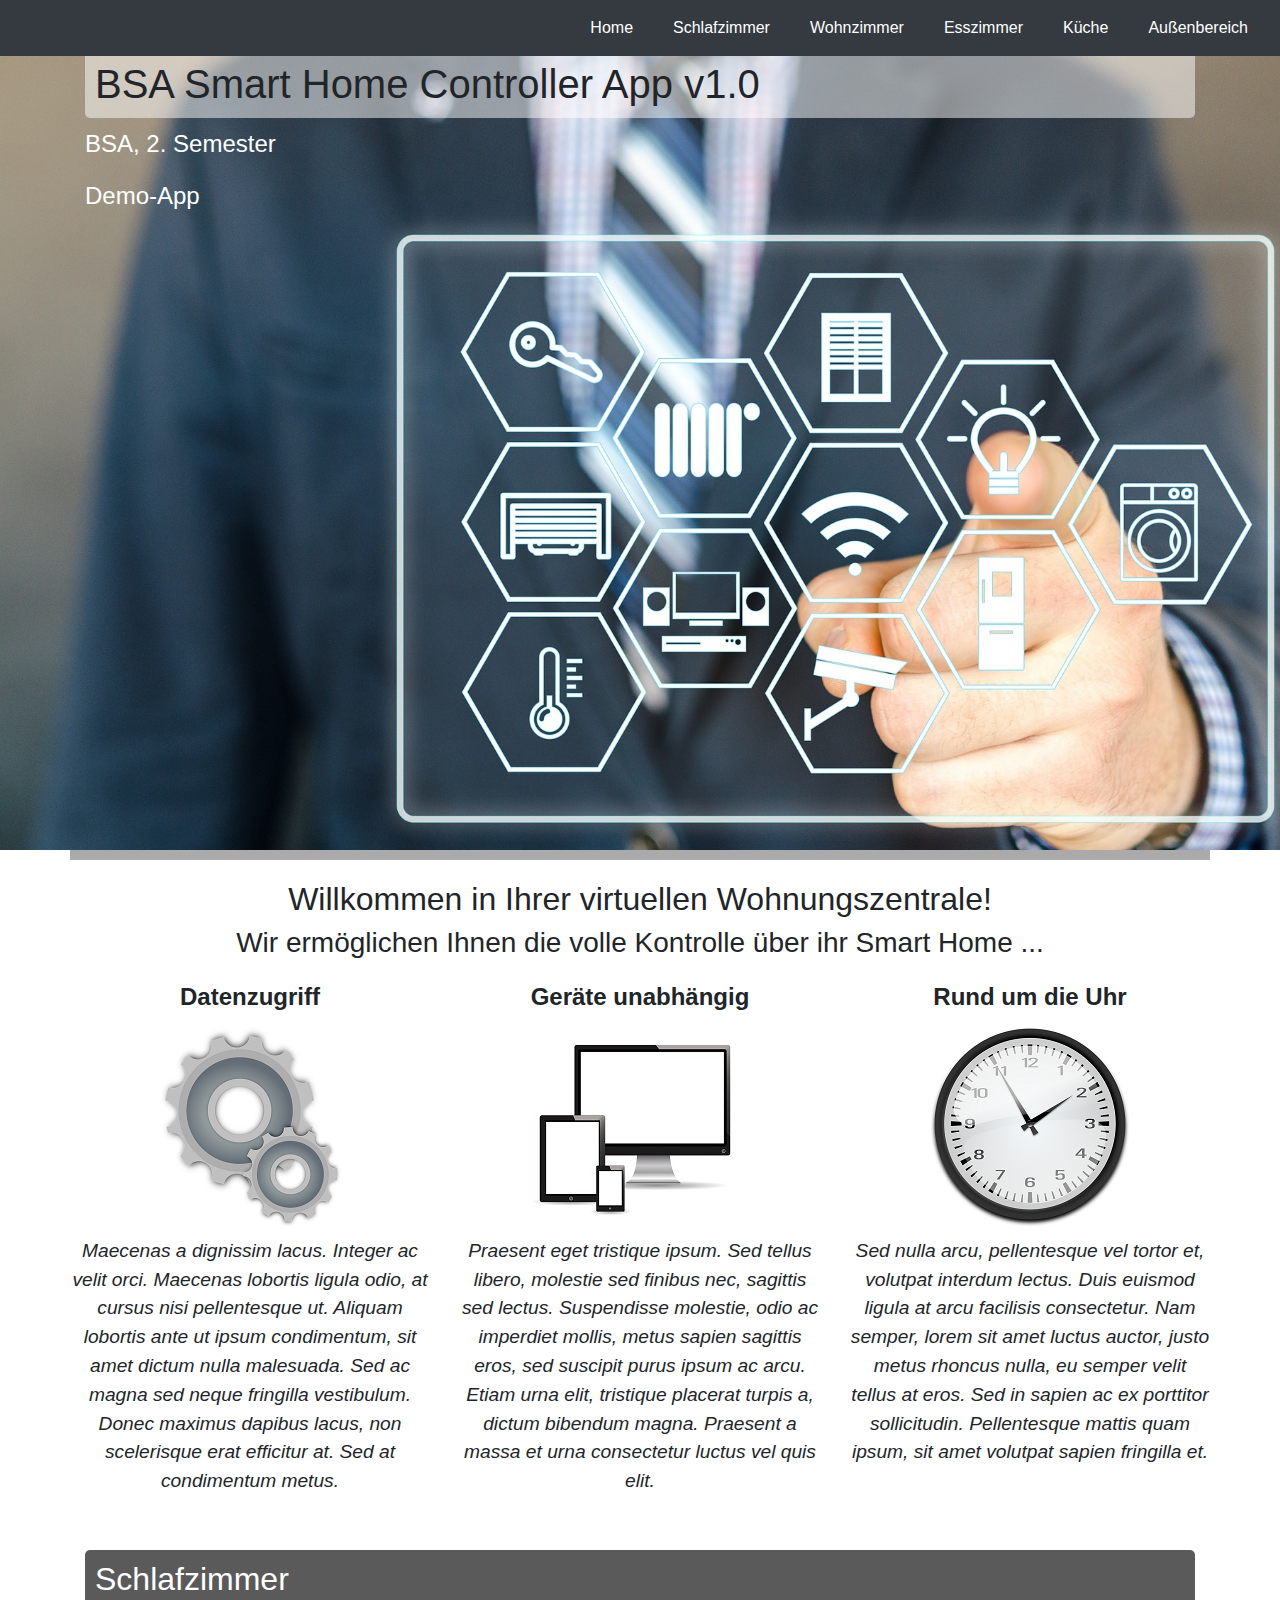
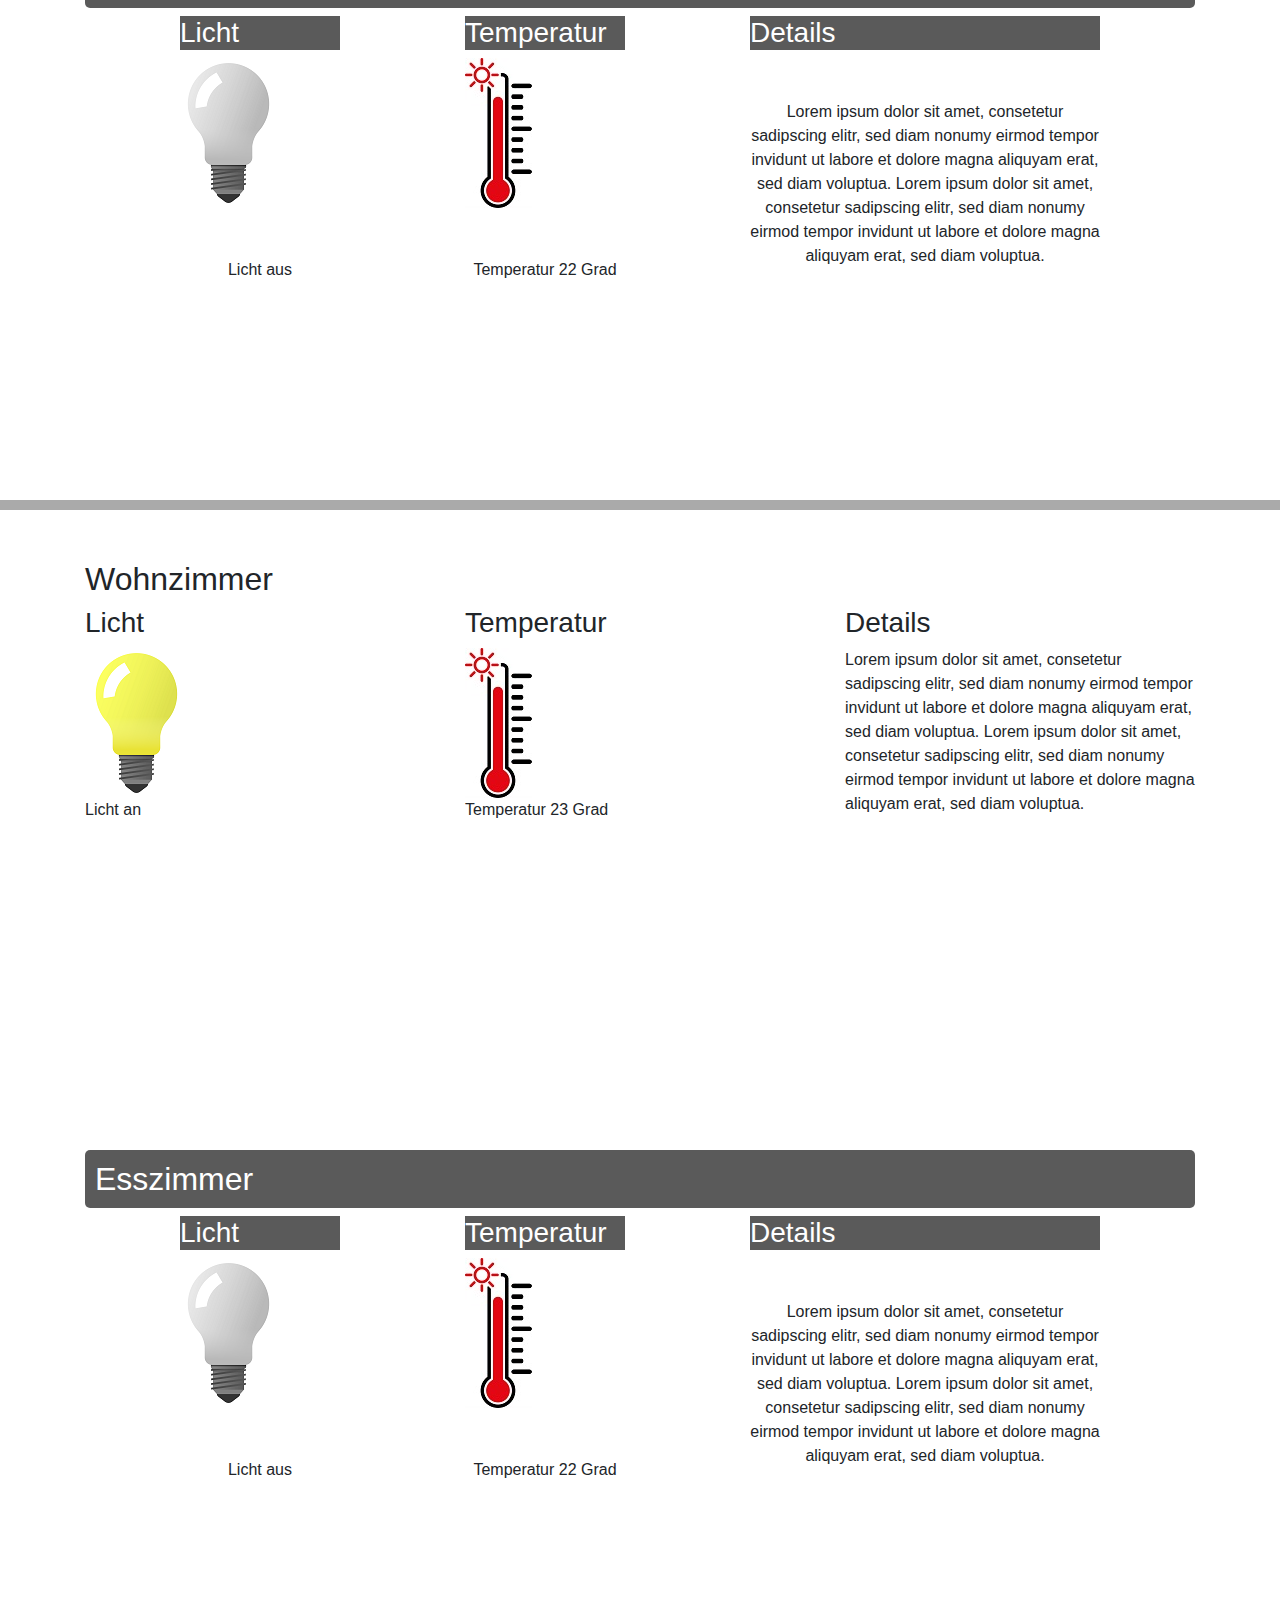
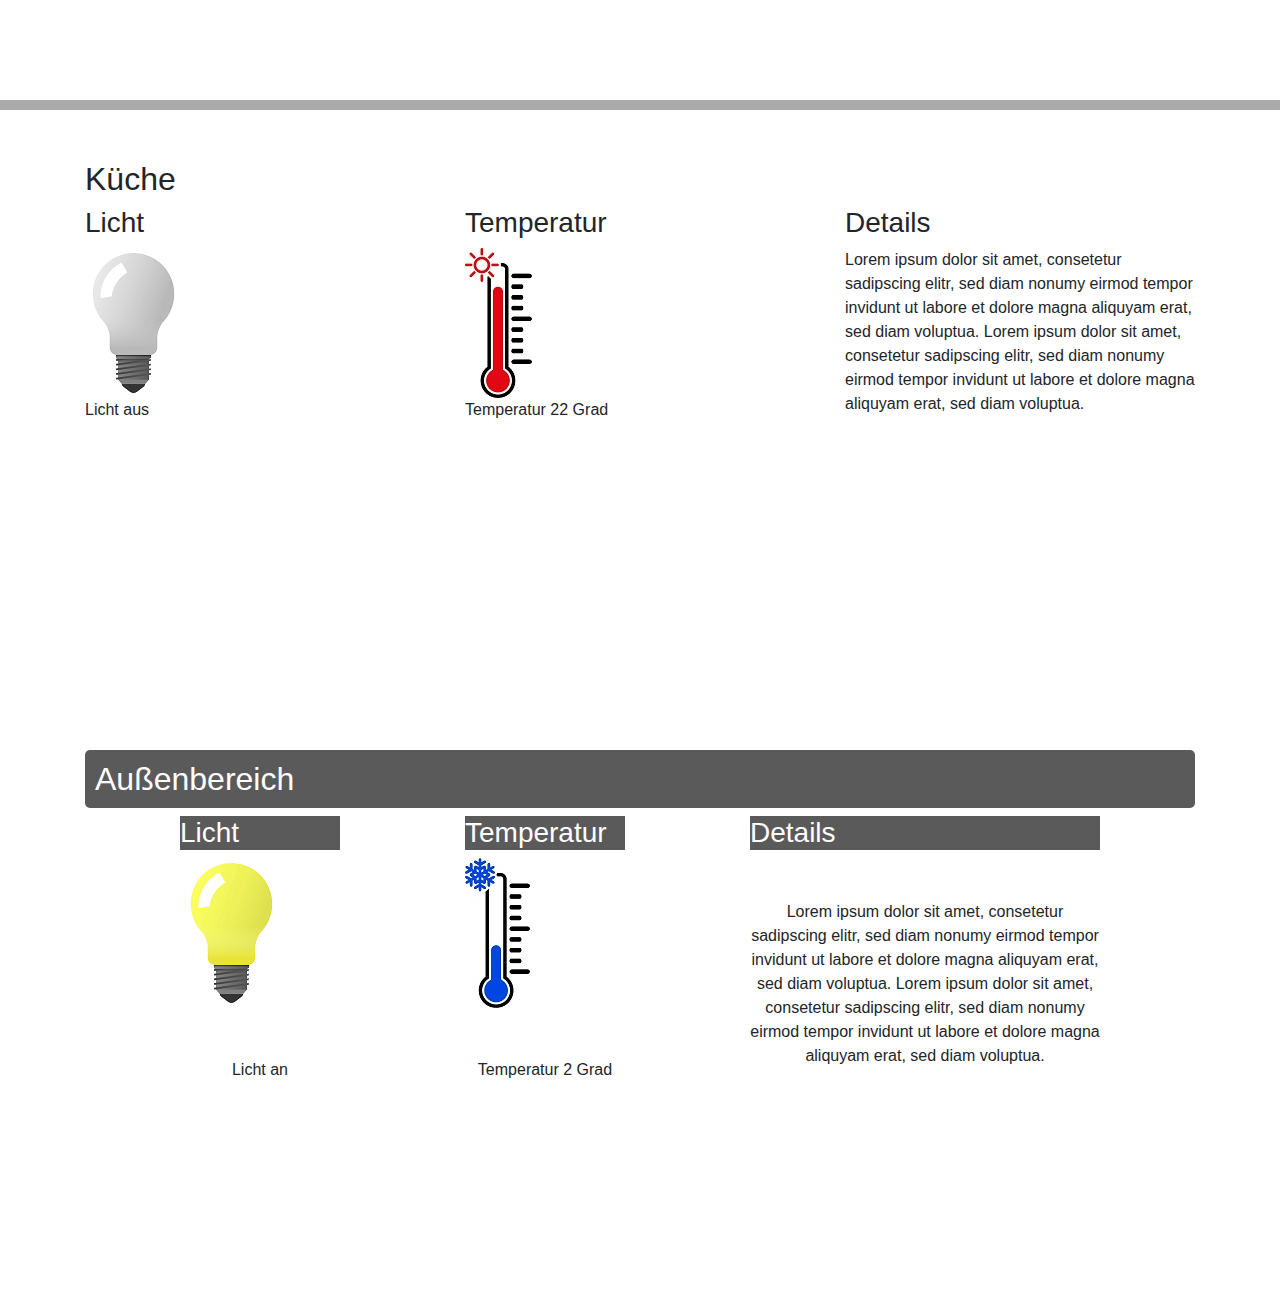
<file: FHTW_uebung_2_scheiber/uebung2_smarthome.html>
<!DOCTYPE html>
<html lang="zxx">
	<head>
		<!-- Required meta tags -->
		<meta charset="utf-8">
		<meta name="viewport" content="width=device-width, initial-scale=1, shrink-to-fit=no">
		<!-- Bootstrap CSS -->
		<link rel="stylesheet" href="https://stackpath.bootstrapcdn.com/bootstrap/4.4.1/css/bootstrap.min.css">
		<link rel="stylesheet" type="text/css" href="css/style.css">
		<title>Smart Home Steuerung</title>
		<!-- Optional JavaScript -->
		<!-- jQuery first, then Popper.js, then Bootstrap JS -->
		<script src="https://code.jquery.com/jquery-3.4.1.slim.min.js" ></script>
		<script src="https://cdn.jsdelivr.net/npm/popper.js@1.16.0/dist/umd/popper.min.js"></script>
		<script src="https://stackpath.bootstrapcdn.com/bootstrap/4.4.1/js/bootstrap.min.js"></script>
	</head>
	<body>
	<div id="home">
		<nav id="navigation" class=" nav-pills bg-dark fixed-top">
			<ul class="nav navbar justify-content-end">
				<li class="nav-item">
					<a class="nav-link ml-md-2 text-white" href="#home">Home</a>
				</li>
				<li class="nav-item">
					<a class="nav-link ml-md-2 text-white" href="#schlafzimmer">Schlafzimmer</a>
				</li>
				<li class="nav nav-item">
					<a class="nav-link ml-md-2 text-white" href="#wohnzimmer">Wohnzimmer</a>
				</li>
				<li class="nav nav-item">
					<a class="nav-link ml-md-2 text-white" href="#esszimmer">Esszimmer</a>
				</li>
				<li class="nav nav-item">
					<a class="nav-link ml-md-2 text-white" href="#kueche">Küche</a>
				</li>
				<li class="nav nav-item">
					<a class="nav-link ml-md-2 text-white" href="#aussenbereich">Außenbereich</a>
				</li>
			</ul>
		</nav>
		<header>
			<div class="container">
				<h1>BSA Smart Home Controller App v1.0</h1>
				<p>BSA, 2. Semester</p>
				<p>Demo-App</p>
			</div></header>
		</div>
			<main>
				<section class="container" id="welcome">
					<div class="row">
						<div class="col-lg-12 col-md-12 col-sm-12 col-xs-12">
							<h2>Willkommen in Ihrer virtuellen Wohnungszentrale!</h2>
							<h3>Wir ermöglichen Ihnen die volle Kontrolle über ihr Smart Home ...</h3>
						</div>
						<div class="col-lg-4 col-md-4 col-sm-6 col-xs-12">
							<h4>Datenzugriff</h4>
							<img src="img/einstellungen.png" alt="Zahnräder">
							<p>Maecenas a dignissim lacus. Integer ac velit orci. Maecenas lobortis ligula odio, at cursus nisi pellentesque ut. Aliquam lobortis ante ut ipsum condimentum, sit amet dictum nulla malesuada. Sed ac magna sed neque fringilla vestibulum. Donec maximus dapibus lacus, non scelerisque erat efficitur at. Sed at condimentum metus.</p>
						</div>
						<div class="col-lg-4 col-md-4 col-sm-6 col-xs-12">
							<h4>Geräte unabhängig</h4>
							<img src="img/pc_tablet_smartphone.jpg" alt="Geräte">
							<p>Praesent eget tristique ipsum. Sed tellus libero, molestie sed finibus nec, sagittis sed lectus. Suspendisse molestie, odio ac imperdiet mollis, metus sapien sagittis eros, sed suscipit purus ipsum ac arcu. Etiam urna elit, tristique placerat turpis a, dictum bibendum magna. Praesent a massa et urna consectetur luctus vel quis elit.</p>
						</div>
						<div class="col-lg-4 col-md-4 col-sm-6 col-xs-12">
							<h4>Rund um die Uhr</h4>
							<img src="img/clock.png" alt="Uhr">
							<p>Sed nulla arcu, pellentesque vel tortor et, volutpat interdum lectus. Duis euismod ligula at arcu facilisis consectetur. Nam semper, lorem sit amet luctus auctor, justo metus rhoncus nulla, eu semper velit tellus at eros. Sed in sapien ac ex porttitor sollicitudin. Pellentesque mattis quam ipsum, sit amet volutpat sapien fringilla et.</p>
						</div>
					</div>
				</section>
				<section id="schlafzimmer">
					<div class="container">
						<h2>Schlafzimmer</h2>
						<div class="row">
							<div class="col-lg-2 offset-md-1 col-md-2 offset-md-1 col-sm-6 col-xs-12">
								<h3>Licht</h3>
								<img src="img/light_off.png" alt="Licht aus" />
								<p>Licht aus</p>
							</div>
							<div class="col-lg-2 offset-md-1 col-md-2 offset-md-1 col-sm-6 col-xs-12">
								<h3>Temperatur</h3>
								<img src="img/temp_high.jpg" alt="Temperatur hoch" />
								<p>Temperatur 22 Grad</p>
							</div>
							<div class="col-lg-4 offset-lg-1 col-md-4 offset-md-1 col-sm-6 col-xs-12">
								<h3>Details</h3>
								<p>Lorem ipsum dolor sit amet, consetetur sadipscing elitr, sed diam nonumy eirmod tempor invidunt ut labore et dolore magna aliquyam erat, sed diam voluptua. Lorem ipsum dolor sit amet, consetetur sadipscing elitr, sed diam nonumy eirmod tempor invidunt ut labore et dolore magna aliquyam erat, sed diam voluptua.</p>
							</div>
						</div>
					</div>
				</section>
				<section id="wohnzimmer">
					<div class="container">
						<h2>Wohnzimmer</h2>
						<div class="row">
							<div class="col-lg-4 col-md-4 col-sm-6 col-xs-12">
								<h3>Licht</h3>
								<img src="img/light_on.png" alt="Licht an" />
								<p>Licht an</p>
							</div>
							<div class="col-lg-4 col-md-4 col-sm-6 col-xs-12">
								<h3>Temperatur</h3>
								<img src="img/temp_high.jpg" alt="Temperatur hoch" />
								<p>Temperatur 23 Grad</p>
							</div>
							<div class="col-lg-4 col-md-4 col-sm-6 col-xs-12">
								<h3>Details</h3>
								<p>Lorem ipsum dolor sit amet, consetetur sadipscing elitr, sed diam nonumy eirmod tempor invidunt ut labore et dolore magna aliquyam erat, sed diam voluptua. Lorem ipsum dolor sit amet, consetetur sadipscing elitr, sed diam nonumy eirmod tempor invidunt ut labore et dolore magna aliquyam erat, sed diam voluptua.</p>
							</div>
						</div>
					</div>
				</section>
				<section id="esszimmer">
					<div class="container">
						<h2>Esszimmer</h2>
						<div class="row">
							<div class="col-lg-2 offset-md-1 col-md-2 offset-md-1 col-sm-6 col-xs-12">
								<h3>Licht</h3>
								<img src="img/light_off.png" alt="Licht aus" />
								<p>Licht aus</p>
							</div>
							<div class="col-lg-2 offset-md-1 col-md-2 offset-md-1 col-sm-6 col-xs-12">
								<h3>Temperatur</h3>
								<img src="img/temp_high.jpg" alt="Temperatur hoch" />
								<p>Temperatur 22 Grad</p>
							</div>
							<div class="col-lg-4 offset-lg-1 col-md-4 offset-md-1 col-sm-6 col-xs-12">
								<h3>Details</h3>
								<p>Lorem ipsum dolor sit amet, consetetur sadipscing elitr, sed diam nonumy eirmod tempor invidunt ut labore et dolore magna aliquyam erat, sed diam voluptua. Lorem ipsum dolor sit amet, consetetur sadipscing elitr, sed diam nonumy eirmod tempor invidunt ut labore et dolore magna aliquyam erat, sed diam voluptua.</p>
							</div>
						</div>
					</div>
				</section>
				<section id="kueche">
					<div class="container">
						<h2>Küche</h2>
						<div class="row">
							<div class="col-lg-4 col-md-4 col-sm-6 col-xs-12">
								<h3>Licht</h3>
								<img src="img/light_off.png" alt="Licht aus" />
								<p>Licht aus</p>
							</div>
							<div class="col-lg-4 col-md-4 col-sm-6 col-xs-12">
								<h3>Temperatur</h3>
								<img src="img/temp_high.jpg" alt="Temperatur hoch" />
								<p>Temperatur 22 Grad</p>
							</div>
							<div class="col-lg-4 col-md-4 col-sm-6 col-xs-12">
								<h3>Details</h3>
								<p>Lorem ipsum dolor sit amet, consetetur sadipscing elitr, sed diam nonumy eirmod tempor invidunt ut labore et dolore magna aliquyam erat, sed diam voluptua. Lorem ipsum dolor sit amet, consetetur sadipscing elitr, sed diam nonumy eirmod tempor invidunt ut labore et dolore magna aliquyam erat, sed diam voluptua.</p>
							</div>
						</div>
					</div>
				</section>
				<section id="aussenbereich">
					<div class="container">
						<h2>Außenbereich</h2>
						<div class="row">
							<div class="col-lg-2 offset-md-1 col-md-2 offset-md-1 col-sm-6 col-xs-12">
								<h3>Licht</h3>
								<img src="img/light_on.png" alt="Licht an" />
								<p>Licht an</p>
							</div>
							<div class="col-lg-2 offset-md-1 col-md-2 offset-md-1 col-sm-6 col-xs-12">
								<h3>Temperatur</h3>
								<img src="img/temp_low.jpg" alt="Temperatur niedrig" />
								<p>Temperatur 2 Grad</p>
							</div>
							<div class="col-lg-4 offset-lg-1 col-md-4 offset-md-1 col-sm-6 col-xs-12">
								<h3>Details</h3>
								<p>Lorem ipsum dolor sit amet, consetetur sadipscing elitr, sed diam nonumy eirmod tempor invidunt ut labore et dolore magna aliquyam erat, sed diam voluptua. Lorem ipsum dolor sit amet, consetetur sadipscing elitr, sed diam nonumy eirmod tempor invidunt ut labore et dolore magna aliquyam erat, sed diam voluptua.</p>
							</div>
						</div>
					</div>
				</section>
			</main>
	<footer></footer>
</body>
</html>
</file>
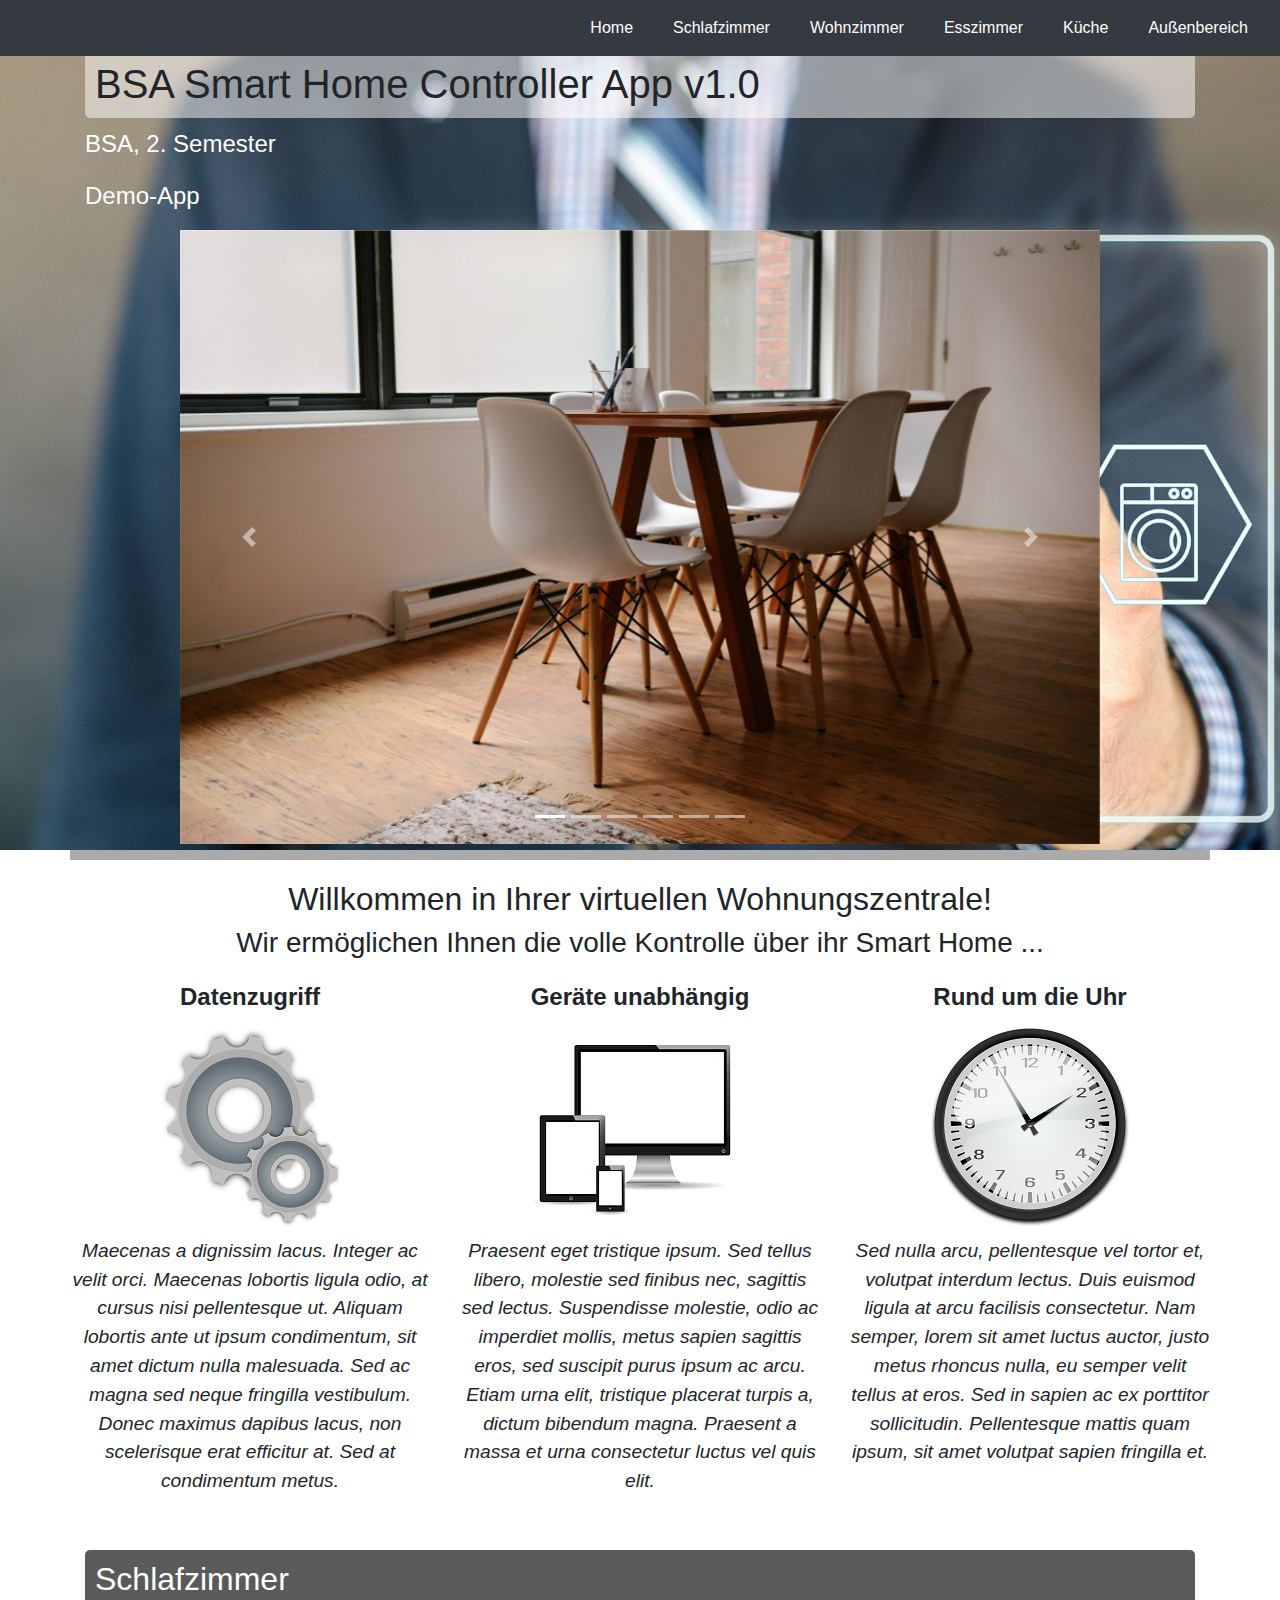
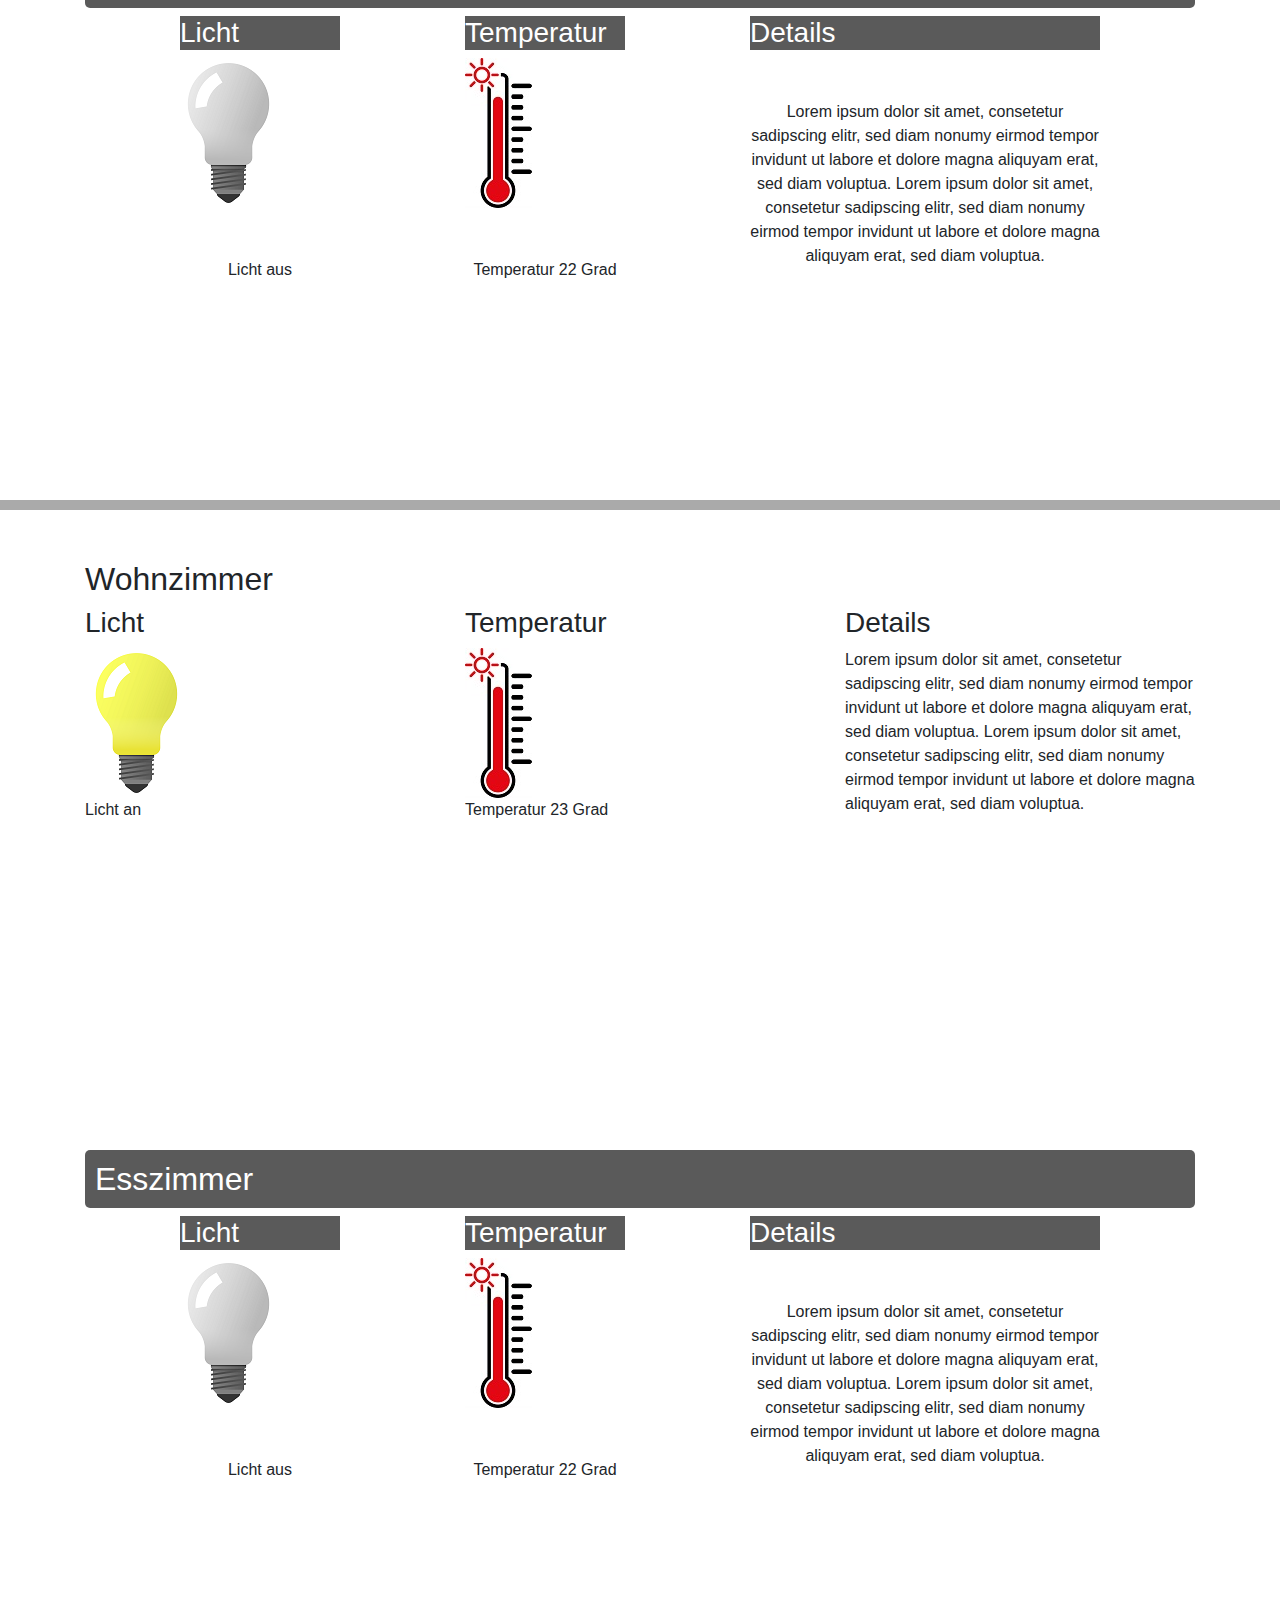
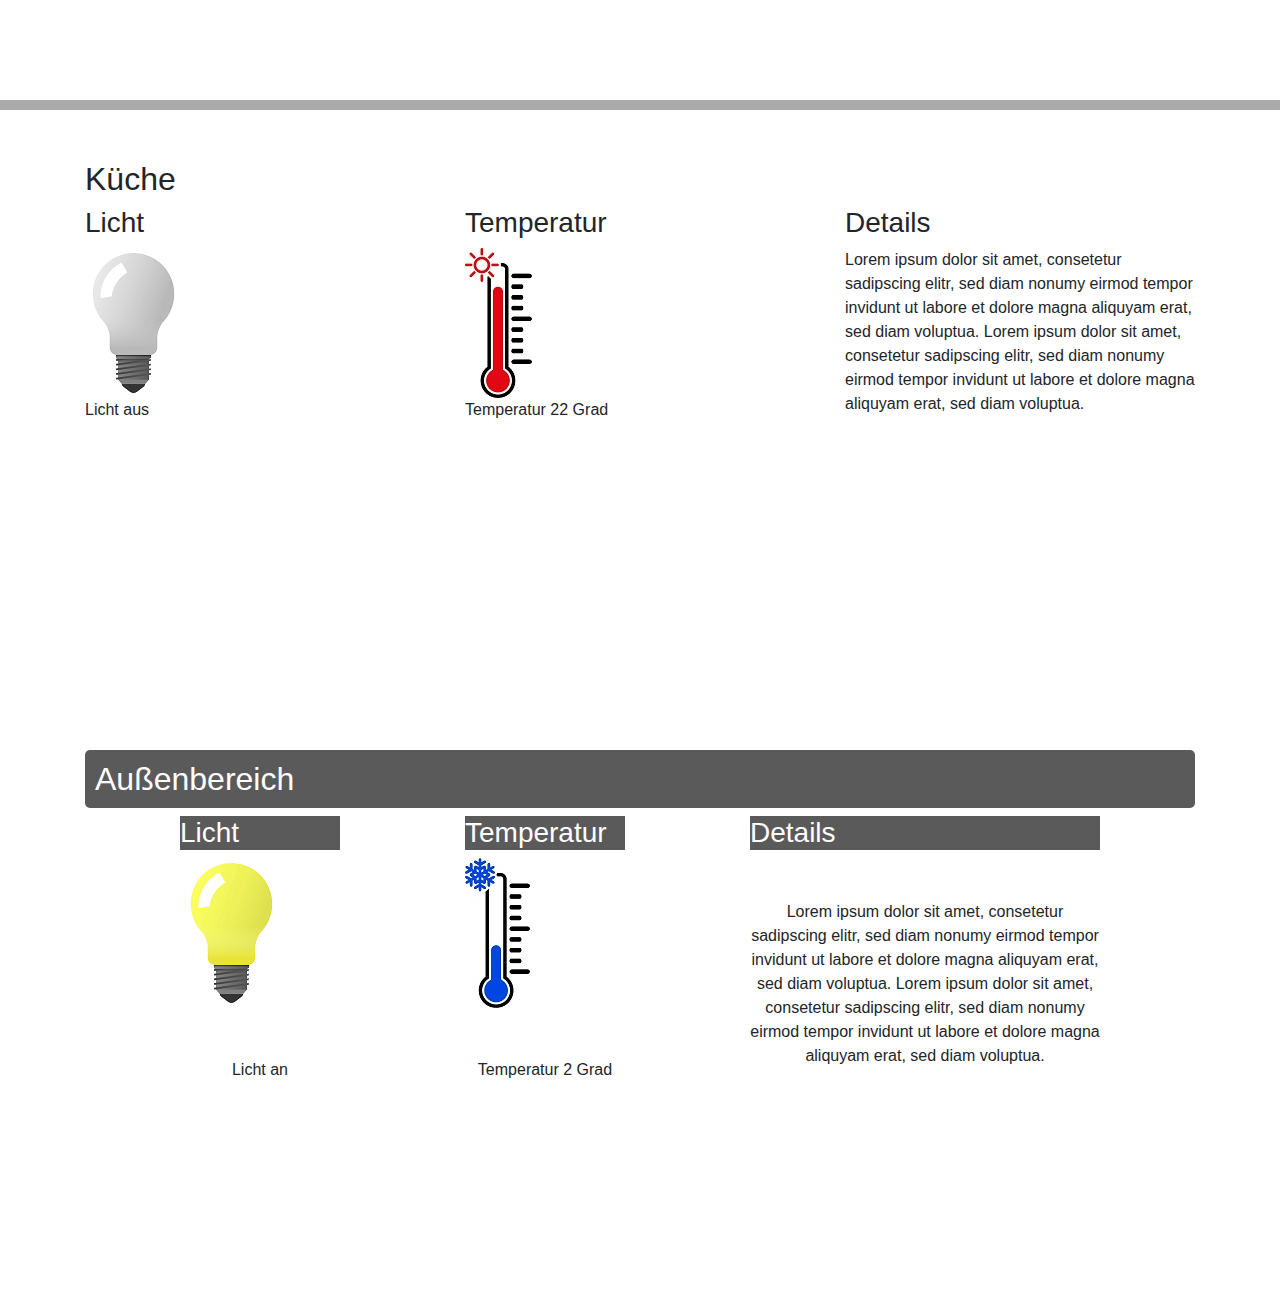
<file: FHTW_uebung_2_scheiber/uebung2_smarthome_mit_fastlane.html>
<!DOCTYPE html>
<html lang="zxx">
	<head>
		<!-- Required meta tags -->
		<meta charset="utf-8">
		<meta name="viewport" content="width=device-width, initial-scale=1, shrink-to-fit=no">
		<!-- Bootstrap CSS -->
		<link rel="stylesheet" href="https://stackpath.bootstrapcdn.com/bootstrap/4.4.1/css/bootstrap.min.css">
		<link rel="stylesheet" type="text/css" href="css/style.css">
		<title>Smart Home Steuerung</title>
		<!-- Optional JavaScript -->
		<!-- jQuery first, then Popper.js, then Bootstrap JS -->
		<script src="https://code.jquery.com/jquery-3.4.1.slim.min.js" ></script>
		<script src="https://cdn.jsdelivr.net/npm/popper.js@1.16.0/dist/umd/popper.min.js"></script>
		<script src="https://stackpath.bootstrapcdn.com/bootstrap/4.4.1/js/bootstrap.min.js"></script>
		<script>
			$(function () {
				$('[data-toggle="popover"]').popover();
			})
		</script>
	</head>
	<body data-spy="scroll" data-target="#navigation">
	<div id="home">
		<nav id="navigation" class=" nav-pills bg-dark fixed-top">
			<ul class="nav navbar justify-content-end">
				<li class="nav-item">
					<a class="nav-link ml-md-2 text-white" href="#home">Home</a>
				</li>
				<li class="nav-item">
					<a class="nav-link ml-md-2 text-white" href="#schlafzimmer">Schlafzimmer</a>
				</li>
				<li class="nav nav-item">
					<a class="nav-link ml-md-2 text-white" href="#wohnzimmer">Wohnzimmer</a>
				</li>
				<li class="nav nav-item">
					<a class="nav-link ml-md-2 text-white" href="#esszimmer">Esszimmer</a>
				</li>
				<li class="nav nav-item">
					<a class="nav-link ml-md-2 text-white" href="#kueche">Küche</a>
				</li>
				<li class="nav nav-item">
					<a class="nav-link ml-md-2 text-white" href="#aussenbereich">Außenbereich</a>
				</li>
			</ul>
		</nav>
		<header>
			<div class="container">
				<h1>BSA Smart Home Controller App v1.0</h1>
				<p>BSA, 2. Semester</p>
				<p>Demo-App</p>
			<div class="row">
				<div class="col-lg-10 offset-lg-1 col-md-10 offset-md-1 col-sm-12 col-xs-12">
					<div id="galerie" class="carousel slide" data-ride="carousel">
						<ol class="carousel-indicators">
							<li data-target="#galerie" data-slide-to="0" class="active"></li>
							<li data-target="#galerie" data-slide-to="1"></li>
							<li data-target="#galerie" data-slide-to="2"></li>
							<li data-target="#galerie" data-slide-to="3"></li>
							<li data-target="#galerie" data-slide-to="4"></li>
							<li data-target="#galerie" data-slide-to="5"></li>
						</ol>
						<div class="carousel-inner">
							<div class="carousel-item active">
								<img class="d-block w-100" src="img/esszimmer.jpg" alt="Esszimmer">
							</div>
							<div class="carousel-item">
								<img class="d-block w-100" src="img/küche.jpg" alt="Küche">
							</div>
							<div class="carousel-item">
								<img class="d-block w-100" src="img/aussen.jpg" alt="Aussenbereich">
							</div>
							<div class="carousel-item">
								<img class="d-block w-100" src="img/smart_home_grafik.jpg" alt="Smart-Home-Grafik">
							</div>
							<div class="carousel-item">
								<img class="d-block w-100" src="img/wohnzimmer.jpg" alt="Wohnzimmer">
							</div>
							<div class="carousel-item">
								<img class="d-block w-100" src="img/schlafzimmer.jpg" alt="Katze im Bett">
							</div>
						</div>
						<a class="carousel-control-prev" href="#galerie" role="button" data-slide="prev">
							<span class="carousel-control-prev-icon" aria-hidden="true"></span>
							<span class="sr-only">Previous</span>
						</a>
						<a class="carousel-control-next" href="#galerie" role="button" data-slide="next">
							<span class="carousel-control-next-icon" aria-hidden="true"></span>
							<span class="sr-only">Next</span>
						</a>
					</div>
				</div>
			</div>
			</div></header>
		</div>
			<main>
				<section class="container" id="welcome">
					<div class="row">
						<div class="col-lg-12 col-md-12 col-sm-12 col-xs-12">
							<h2>Willkommen in Ihrer virtuellen Wohnungszentrale!</h2>
							<h3>Wir ermöglichen Ihnen die volle Kontrolle über ihr Smart Home ...</h3>
						</div>
						<div class="col-lg-4 col-md-4 col-sm-6 col-xs-12">
							<h4>Datenzugriff</h4>
							<img src="img/einstellungen.png" alt="Zahnräder" data-container="body" data-toggle="popover" data-placement="left" data-content="Hallo, ich bin ein Popover!">
							<p>Maecenas a dignissim lacus. Integer ac velit orci. Maecenas lobortis ligula odio, at cursus nisi pellentesque ut. Aliquam lobortis ante ut ipsum condimentum, sit amet dictum nulla malesuada. Sed ac magna sed neque fringilla vestibulum. Donec maximus dapibus lacus, non scelerisque erat efficitur at. Sed at condimentum metus.</p>
						</div>
						<div class="col-lg-4 col-md-4 col-sm-6 col-xs-12">
							<h4>Geräte unabhängig</h4>
							<img src="img/pc_tablet_smartphone.jpg" alt="Geräte" data-container="body" data-toggle="popover" data-placement="top" data-content="Hallo, ich bin noch ein Popover!">
							<p>Praesent eget tristique ipsum. Sed tellus libero, molestie sed finibus nec, sagittis sed lectus. Suspendisse molestie, odio ac imperdiet mollis, metus sapien sagittis eros, sed suscipit purus ipsum ac arcu. Etiam urna elit, tristique placerat turpis a, dictum bibendum magna. Praesent a massa et urna consectetur luctus vel quis elit.</p>
						</div>
						<div class="col-lg-4 col-md-4 col-sm-6 col-xs-12">
							<h4>Rund um die Uhr</h4>
							<img src="img/clock.png" alt="Uhr" data-container="body" data-toggle="popover" data-placement="right" data-content="Hallo, ich bin das letzte Popover!">
							<p>Sed nulla arcu, pellentesque vel tortor et, volutpat interdum lectus. Duis euismod ligula at arcu facilisis consectetur. Nam semper, lorem sit amet luctus auctor, justo metus rhoncus nulla, eu semper velit tellus at eros. Sed in sapien ac ex porttitor sollicitudin. Pellentesque mattis quam ipsum, sit amet volutpat sapien fringilla et.</p>
						</div>
					</div>
				</section>
				<section id="schlafzimmer">
					<div class="container">
						<h2>Schlafzimmer</h2>
						<div class="row">
							<div class="col-lg-2 offset-md-1 col-md-2 offset-md-1 col-sm-6 col-xs-12">
								<h3>Licht</h3>
								<img src="img/light_off.png" alt="Licht aus" />
								<p>Licht aus</p>
							</div>
							<div class="col-lg-2 offset-md-1 col-md-2 offset-md-1 col-sm-6 col-xs-12">
								<h3>Temperatur</h3>
								<img src="img/temp_high.jpg" alt="Temperatur hoch" />
								<p>Temperatur 22 Grad</p>
							</div>
							<div class="col-lg-4 offset-lg-1 col-md-4 offset-md-1 col-sm-6 col-xs-12">
								<h3>Details</h3>
								<p>Lorem ipsum dolor sit amet, consetetur sadipscing elitr, sed diam nonumy eirmod tempor invidunt ut labore et dolore magna aliquyam erat, sed diam voluptua. Lorem ipsum dolor sit amet, consetetur sadipscing elitr, sed diam nonumy eirmod tempor invidunt ut labore et dolore magna aliquyam erat, sed diam voluptua.</p>
							</div>
						</div>
					</div>
				</section>
				<section id="wohnzimmer">
					<div class="container">
						<h2>Wohnzimmer</h2>
						<div class="row">
							<div class="col-lg-4 col-md-4 col-sm-6 col-xs-12">
								<h3>Licht</h3>
								<img src="img/light_on.png" alt="Licht an" />
								<p>Licht an</p>
							</div>
							<div class="col-lg-4 col-md-4 col-sm-6 col-xs-12">
								<h3>Temperatur</h3>
								<img src="img/temp_high.jpg" alt="Temperatur hoch" />
								<p>Temperatur 23 Grad</p>
							</div>
							<div class="col-lg-4 col-md-4 col-sm-6 col-xs-12">
								<h3>Details</h3>
								<p>Lorem ipsum dolor sit amet, consetetur sadipscing elitr, sed diam nonumy eirmod tempor invidunt ut labore et dolore magna aliquyam erat, sed diam voluptua. Lorem ipsum dolor sit amet, consetetur sadipscing elitr, sed diam nonumy eirmod tempor invidunt ut labore et dolore magna aliquyam erat, sed diam voluptua.</p>
							</div>
						</div>
					</div>
				</section>
				<section id="esszimmer">
					<div class="container">
						<h2>Esszimmer</h2>
						<div class="row">
							<div class="col-lg-2 offset-md-1 col-md-2 offset-md-1 col-sm-6 col-xs-12">
								<h3>Licht</h3>
								<img src="img/light_off.png" alt="Licht aus" />
								<p>Licht aus</p>
							</div>
							<div class="col-lg-2 offset-md-1 col-md-2 offset-md-1 col-sm-6 col-xs-12">
								<h3>Temperatur</h3>
								<img src="img/temp_high.jpg" alt="Temperatur hoch" />
								<p>Temperatur 22 Grad</p>
							</div>
							<div class="col-lg-4 offset-lg-1 col-md-4 offset-md-1 col-sm-6 col-xs-12">
								<h3>Details</h3>
								<p>Lorem ipsum dolor sit amet, consetetur sadipscing elitr, sed diam nonumy eirmod tempor invidunt ut labore et dolore magna aliquyam erat, sed diam voluptua. Lorem ipsum dolor sit amet, consetetur sadipscing elitr, sed diam nonumy eirmod tempor invidunt ut labore et dolore magna aliquyam erat, sed diam voluptua.</p>
							</div>
						</div>
					</div>
				</section>
				<section id="kueche">
					<div class="container">
						<h2>Küche</h2>
						<div class="row">
							<div class="col-lg-4 col-md-4 col-sm-6 col-xs-12">
								<h3>Licht</h3>
								<img src="img/light_off.png" alt="Licht aus" />
								<p>Licht aus</p>
							</div>
							<div class="col-lg-4 col-md-4 col-sm-6 col-xs-12">
								<h3>Temperatur</h3>
								<img src="img/temp_high.jpg" alt="Temperatur hoch" />
								<p>Temperatur 22 Grad</p>
							</div>
							<div class="col-lg-4 col-md-4 col-sm-6 col-xs-12">
								<h3>Details</h3>
								<p>Lorem ipsum dolor sit amet, consetetur sadipscing elitr, sed diam nonumy eirmod tempor invidunt ut labore et dolore magna aliquyam erat, sed diam voluptua. Lorem ipsum dolor sit amet, consetetur sadipscing elitr, sed diam nonumy eirmod tempor invidunt ut labore et dolore magna aliquyam erat, sed diam voluptua.</p>
							</div>
						</div>
					</div>
				</section>
				<section id="aussenbereich">
					<div class="container">
						<h2>Außenbereich</h2>
						<div class="row">
							<div class="col-lg-2 offset-md-1 col-md-2 offset-md-1 col-sm-6 col-xs-12">
								<h3>Licht</h3>
								<img src="img/light_on.png" alt="Licht an" />
								<p>Licht an</p>
							</div>
							<div class="col-lg-2 offset-md-1 col-md-2 offset-md-1 col-sm-6 col-xs-12">
								<h3>Temperatur</h3>
								<img src="img/temp_low.jpg" alt="Temperatur niedrig" />
								<p>Temperatur 2 Grad</p>
							</div>
							<div class="col-lg-4 offset-lg-1 col-md-4 offset-md-1 col-sm-6 col-xs-12">
								<h3>Details</h3>
								<p>Lorem ipsum dolor sit amet, consetetur sadipscing elitr, sed diam nonumy eirmod tempor invidunt ut labore et dolore magna aliquyam erat, sed diam voluptua. Lorem ipsum dolor sit amet, consetetur sadipscing elitr, sed diam nonumy eirmod tempor invidunt ut labore et dolore magna aliquyam erat, sed diam voluptua.</p>
							</div>
						</div>
					</div>
				</section>
			</main>
	<footer></footer>
</body>
</html>
</file>
<file: FHTW_uebung_2_scheiber/css/style.css>
body
{
	padding-top: 50px;
	position: relative;
	
}
header
{
   background-image: url("../img/smart-home-header.jpg");
   background-size: cover;
   background-repeat: no-repeat;
   height: 800px;
   background-attachment: fixed;
}
header h1
{
	background-color: rgba(255,255,255,0.5);
	border-radius: 5px;
	padding: 10px;
}
header p
{
	font-size: 1.5em;
	color: #FFFFFF;
}
#welcome
{
	height: 650px;
	padding: 20px 0px 10px 0px;
	border-top: 10px solid #AAAAAA;
	text-align: center;
}
#welcome h4
{
	font-weight: bold;
	margin: 15px 0px 15px 0px;
}
#welcome p
{
	font-size: 1.2em;
	font-style: italic;
	margin-top: 10px;
	text-align: center;
}
#schlafzimmer
{
	background-image: url("../img/schlafzimmer.jpg");
	background-position: center;
}
#schlafzimmer, #esszimmer, #aussenbereich
{
	background-repeat: no-repeat;
	background-size: cover;
	background-attachment: fixed;
	padding: 50px 0px 50px 0px;
	height: 600px;
 	overflow: auto;
 }
#esszimmer
{
	background-image: url("../img/esszimmer.jpg");
	background-position: top;

}
#aussenbereich
{
	background-image: url("../img/aussen.jpg");
	background-position: center;
	
}
#schlafzimmer h2, #esszimmer h2, #aussenbereich h2
{
	background-color: rgba(20,20,20,0.7);
	color: #FFFFFF;
	padding: 10px;
	border-radius: 5px;
	text-align: left;
}
#schlafzimmer h3, #esszimmer h3, #aussenbereich h3
{
	color: #FFF;
	background-color: rgba(20,20,20,0.7);
}
#schlafzimmer p, #esszimmer p, #aussenbereich p
{
	background-color: rgba(255,255,255,0.7);
	text-align: center;
	margin-top: 50px;
	border-radius: 5px;
}
#wohnzimmer, #kueche
{
	padding: 50px 0px 50px 0px;
	border-top: 10px solid #AAAAAA;
	height: 600px;
 	overflow: auto;
}
#galerie
{
	margin: 0px auto 0px auto;
}
</file>
<file: FHTW_uebung_5_scheiber/ViTAL_Server/ViTAL_Server_1.7/base.css>
<style>
nav {
    line-height:30px;
    background-color:#eeeeee;
    height:300px;
    width:100px;
    float:left;
    padding:5px;
}
section {
	float:left;
    width:640px;
    float:left;
    padding:10px;
}
aside {
  float: left;
  margin: 0 1.5%;
  width: 30%;
}
footer {
    background-color:orange;
    color:white;
    clear:both;
    text-align:center;
    padding:5px;
} 
header {
    background-color:orange;
    color:white;
    text-align:center;
    padding:5px;
}
</file>
